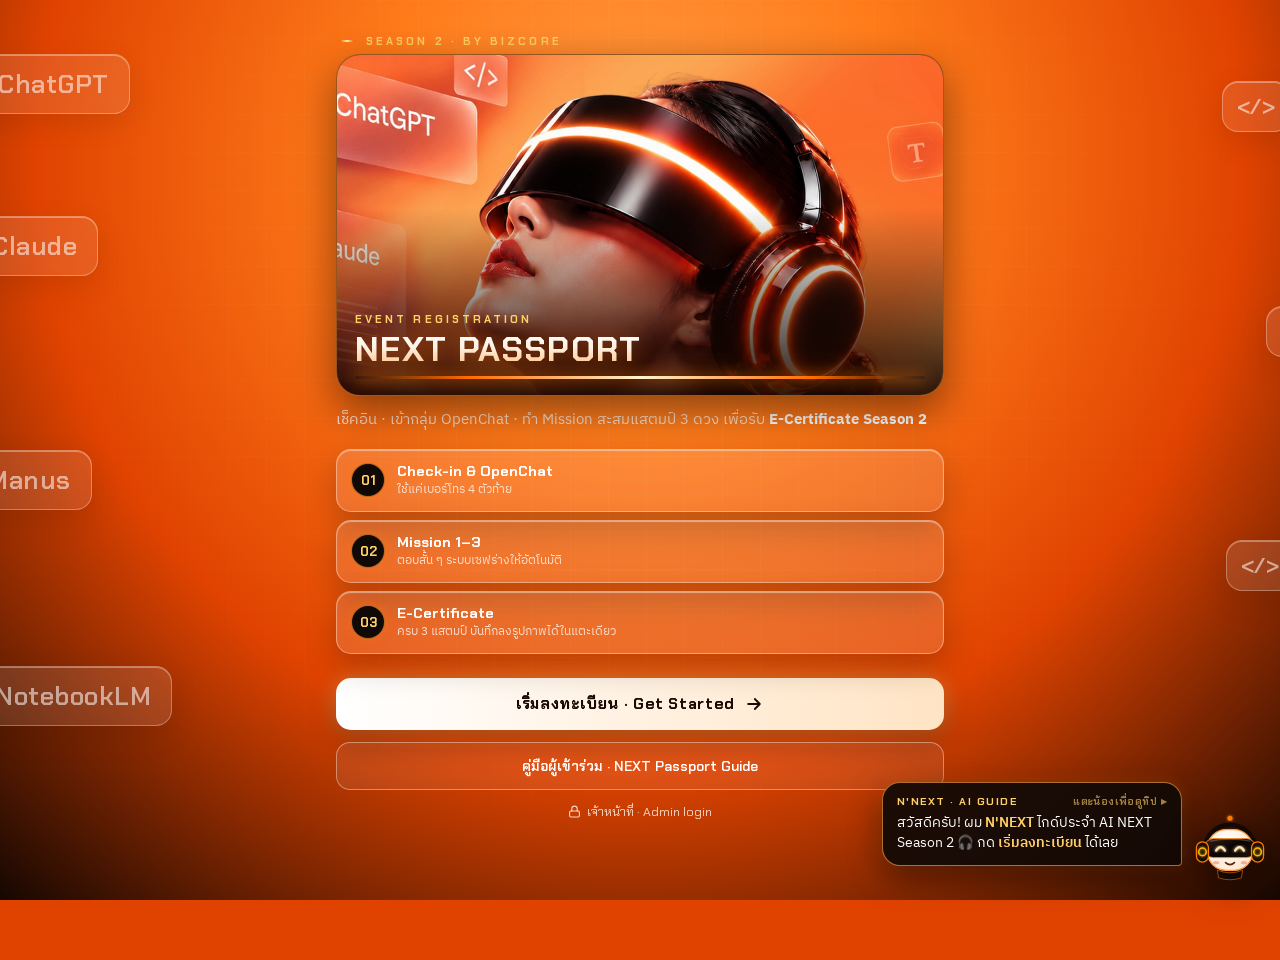
<file: index.html>
<!DOCTYPE html>
<html lang="th">
<head>
<meta charset="UTF-8">
<meta name="viewport" content="width=device-width, initial-scale=1.0, maximum-scale=1, viewport-fit=cover">
<meta name="theme-color" content="#E04300">
<title>AI NEXT Season 2 — NEXT Passport</title>
<link rel="preconnect" href="https://fonts.googleapis.com">
<link rel="preconnect" href="https://fonts.gstatic.com" crossorigin>
<link href="https://fonts.googleapis.com/css2?family=Chakra+Petch:wght@500;600;700&family=IBM+Plex+Sans+Thai:wght@400;500;600;700&display=swap" rel="stylesheet">
<link rel="stylesheet" href="s2-theme.css">
<style>
  /* ===== layout ===== */
  .app{ position:relative; z-index:2; max-width:480px; margin:0 auto; min-height:100vh; min-height:100dvh; display:flex; flex-direction:column; }
  .appbar{ display:none; align-items:center; justify-content:space-between; gap:10px; margin:12px 14px 0; padding:8px 10px 8px 14px; border-radius:18px;
    background:rgba(17,9,6,.55); border:1px solid var(--glass-brd); backdrop-filter:blur(16px); -webkit-backdrop-filter:blur(16px);
    box-shadow:0 10px 30px rgba(0,0,0,.3), inset 0 1px 0 rgba(255,255,255,.25); position:sticky; top:10px; z-index:20; }
  .appbar.show{ display:flex; }
  .appbar img{ height:40px; width:auto; display:block; }
  .appbar .season{ font-family:'Chakra Petch'; font-size:9.5px; font-weight:700; letter-spacing:.3em; color:var(--gold); text-transform:uppercase; margin-top:2px; }
  .chip-btn{ display:inline-flex; align-items:center; gap:6px; background:rgba(255,255,255,.12); border:1px solid var(--glass-brd); border-radius:999px;
    padding:7px 12px; cursor:pointer; color:#fff; font-family:'Chakra Petch'; font-weight:700; font-size:12.5px; letter-spacing:.06em; }
  .screen-wrap{ flex:1; padding:22px 20px 128px; }
  .screen{ min-height:calc(100dvh - 170px); display:flex; flex-direction:column; animation:rise .45s ease both; }
  @keyframes rise{ from{ opacity:0; transform:translateY(16px); } to{ opacity:1; transform:none; } }
  @keyframes spin{ to{ transform:rotate(360deg); } }
  @keyframes blink{ 0%,100%{ opacity:.25; } 50%{ opacity:1; } }

  h1.t, h2.t{ font-family:'Chakra Petch'; font-weight:700; margin:12px 0 4px; line-height:1.2; }
  h1.t{ font-size:30px; } h2.t{ font-size:26px; }
  .sub-en{ margin:0; font-family:'Chakra Petch'; font-size:12px; font-weight:600; letter-spacing:.24em; color:var(--gold); text-transform:uppercase; }
  .desc{ margin:12px 0 0; font-size:15px; line-height:1.65; color:var(--muted); }
  .back{ align-self:flex-start; display:inline-flex; align-items:center; gap:6px; background:none; border:none; color:var(--muted); font-family:'Chakra Petch'; font-size:13px; padding:0; margin-bottom:16px; cursor:pointer; }
  .mt{ margin-top:12px; } .mt2{ margin-top:20px; }
  .link-sm{ display:inline-flex; align-items:center; justify-content:center; gap:6px; background:none; border:none; color:var(--muted); font-family:'Chakra Petch'; font-size:12.5px; cursor:pointer; margin-top:14px; text-decoration:none; width:100%; }
  .err{ margin:12px 0 0; color:#fff; background:rgba(120,10,0,.45); border:1px solid rgba(255,160,140,.6); border-radius:12px; padding:10px 13px; font-size:14px; }

  /* ===== landing hero ===== */
  /* crop to the visor/face — the key visual's own "AI NEXT" logo (lower third) stays out of frame */
  .hero{ position:relative; border-radius:24px; overflow:hidden; aspect-ratio:16/10; margin-top:6px; }
  .hero img{ width:100%; height:100%; object-fit:cover; object-position:50% 4%; display:block; }
  .hero::after{ content:''; position:absolute; inset:0; background:linear-gradient(180deg, rgba(22,7,2,0) 45%, rgba(22,7,2,.92) 100%); }
  .hero .cap{ position:absolute; left:18px; right:18px; bottom:16px; z-index:2; }
  .hero .cap .s2-metal{ font-size:34px; line-height:1; }
  .hero .laser{ margin:10px 0 0; }
  .steps{ display:flex; flex-direction:column; gap:8px; margin:16px 0 4px; }
  .step-row{ display:flex; align-items:center; gap:12px; padding:12px 14px; border-radius:15px; }
  .step-row .num{ width:34px; height:34px; border-radius:50%; flex-shrink:0; display:flex; align-items:center; justify-content:center;
    background:var(--obsidian); border:1.5px solid rgba(255,145,50,.7); color:var(--gold); font-family:'Chakra Petch'; font-weight:700; font-size:13px; box-shadow:0 0 10px rgba(255,122,0,.35); }
  .step-row .st{ font-family:'Chakra Petch'; font-weight:700; font-size:14.5px; }
  .step-row .ss{ font-size:12px; color:var(--muted); }

  /* ===== check-in ===== */
  .field.pin{ text-align:center; font-family:'Chakra Petch'; font-weight:700; font-size:34px; letter-spacing:.5em; text-indent:.5em; padding:14px; }
  .field.pin::placeholder{ letter-spacing:.3em; font-size:26px; }
  .hint-chips{ display:flex; gap:6px; flex-wrap:wrap; margin:10px 0 0; }
  .hint-chips span{ font-size:12px; padding:5px 10px; border-radius:99px; background:rgba(17,9,6,.35); border:1px solid rgba(255,255,255,.25); color:var(--muted); }
  .scan-visor{ width:230px; height:74px; border-radius:40px; margin:10px auto; position:relative; overflow:hidden; }
  .scan-visor::before{ content:''; position:absolute; left:16px; right:16px; top:50%; height:4px; margin-top:-2px; border-radius:4px; background:rgba(255,109,0,.35); }
  .scan-visor::after{ content:''; position:absolute; top:50%; width:16px; height:16px; margin-top:-8px; border-radius:50%; background:#FFF3D1; box-shadow:0 0 16px #FF7A00, 0 0 30px #FF5500; animation:sweep 1.1s ease-in-out infinite alternate; }
  @keyframes sweep{ from{ left:18px; } to{ left:calc(100% - 34px); } }
  .pick{ display:flex; align-items:center; gap:12px; width:100%; text-align:left; padding:14px; border-radius:16px; cursor:pointer; color:#fff; font-family:inherit; }
  .pick .pn{ font-family:'Chakra Petch'; font-weight:700; font-size:16.5px; } .pick .ps{ font-size:12.5px; color:var(--muted); }

  .agree{ display:flex; gap:11px; align-items:flex-start; font-size:14.5px; margin-top:12px; padding:13px 14px; border-radius:15px; cursor:pointer; }
  .agree input{ width:22px; height:22px; accent-color:#FF7A00; flex:0 0 auto; margin-top:1px; }
  .agree .sub{ color:var(--muted); font-size:12.5px; display:block; margin-top:2px; }

  /* ===== passport (hub) ===== */
  .passport{ padding:18px; }
  .passport .row1{ display:flex; justify-content:space-between; align-items:flex-start; gap:10px; position:relative; }
  .passport .pname{ font-family:'Chakra Petch'; font-weight:700; font-size:24px; line-height:1.15; margin-top:4px; }
  .passport .pfull{ font-size:12.5px; color:var(--muted); }
  .badge{ font-family:'Chakra Petch'; font-weight:700; font-size:12px; padding:5px 11px; border-radius:99px; white-space:nowrap;
    background:rgba(255,158,0,.18); border:1px solid var(--gold); color:var(--gold); }
  .passport .laser{ margin:14px 0; }
  .meta{ display:grid; grid-template-columns:repeat(3,1fr); gap:8px; text-align:center; position:relative; }
  .meta > div{ background:rgba(255,255,255,.06); border:1px solid rgba(255,255,255,.14); border-radius:12px; padding:8px 4px; min-width:0; }
  .meta .l{ font-family:'Chakra Petch'; font-size:10px; letter-spacing:.12em; color:var(--muted); text-transform:uppercase; }
  .meta .v{ font-family:'Chakra Petch'; font-weight:700; font-size:13.5px; color:var(--gold); margin-top:2px; overflow:hidden; text-overflow:ellipsis; white-space:nowrap; }
  .rings{ display:grid; grid-template-columns:repeat(3,1fr); gap:10px; margin-top:16px; position:relative; }
  .ring-wrap{ text-align:center; }
  .ring{ width:62px; height:62px; margin:0 auto 6px; border-radius:50%; display:flex; align-items:center; justify-content:center; position:relative;
    background:radial-gradient(circle at 35% 30%, #2a1710, #0b0503 70%); border:2px dashed rgba(255,255,255,.28); color:rgba(255,255,255,.45);
    font-family:'Chakra Petch'; font-weight:700; font-size:20px; }
  .ring.open{ border:2px solid #fff; color:#fff; animation:ringPulse 1.8s infinite; }
  @keyframes ringPulse{ 0%,100%{ box-shadow:0 0 0 0 rgba(255,255,255,.45); } 50%{ box-shadow:0 0 0 10px rgba(255,255,255,0); } }
  .ring.done{ border:2.5px solid var(--gold); color:var(--gold); transform:rotate(-10deg);
    background:radial-gradient(circle at 35% 30%, rgba(255,190,80,.35), #140803 72%); box-shadow:0 0 16px var(--neon), inset 0 0 10px rgba(255,160,0,.45); }
  .ring.done::after{ content:''; position:absolute; inset:5px; border-radius:50%; border:1px solid rgba(255,209,102,.55); }
  .ring-wrap .rl{ font-family:'Chakra Petch'; font-weight:700; font-size:12px; }
  .ring-wrap .rs{ font-size:11px; color:var(--muted); }
  .ring.slam{ animation:slam .55s cubic-bezier(.2,1.6,.4,1) both; }
  @keyframes slam{ 0%{ transform:scale(2.6) rotate(-30deg); opacity:0; } 55%{ transform:scale(.86) rotate(-6deg); opacity:1; } 75%{ transform:scale(1.08) rotate(-12deg); } 100%{ transform:scale(1) rotate(-10deg); } }
  .shake{ animation:shake .35s ease; }
  @keyframes shake{ 0%,100%{ transform:none; } 25%{ transform:translate(-3px,2px); } 50%{ transform:translate(3px,-2px); } 75%{ transform:translate(-2px,-1px); } }
  .particle{ position:fixed; width:8px; height:8px; border-radius:50%; pointer-events:none; z-index:90;
    background:radial-gradient(circle, #FFF6D6, #FFD166 45%, #FF8A00); box-shadow:0 0 10px #FFB000; animation:burst .9s ease-out forwards; }
  @keyframes burst{ to{ transform:translate(var(--dx), var(--dy)) scale(.2); opacity:0; } }

  .wifi{ padding:14px 16px; border-radius:18px; margin-top:14px; }
  .wifi-h{ display:flex; justify-content:space-between; align-items:center; gap:8px; font-family:'Chakra Petch'; font-weight:700; font-size:14px; letter-spacing:.04em; }
  .wifi-h span{ font-size:11.5px; color:var(--gold); font-weight:600; letter-spacing:.08em; }
  .wifi-loc{ font-size:12.5px; color:var(--muted); margin:4px 0 10px; }
  .wifi-row{ display:flex; align-items:center; gap:10px; padding:9px 10px; border-radius:12px; background:rgba(17,9,6,.42); border:1px solid rgba(255,255,255,.16); margin-top:6px; }
  .wifi-row .k{ font-size:11.5px; color:var(--muted); width:66px; flex-shrink:0; }
  .wifi-row .v{ flex:1; font-family:'Chakra Petch'; font-weight:700; font-size:16px; color:#fff; letter-spacing:.02em; word-break:break-all; }
  .wifi-row .copy{ flex-shrink:0; border:1px solid rgba(255,209,102,.6); background:none; color:var(--gold); border-radius:9px; padding:6px 10px; font-family:'Chakra Petch'; font-weight:700; font-size:12px; cursor:pointer; }
  .sec-h{ font-family:'Chakra Petch'; font-weight:700; font-size:12px; letter-spacing:.24em; color:var(--gold); text-transform:uppercase; margin:20px 0 10px; }
  .task{ display:flex; align-items:center; gap:13px; width:100%; text-align:left; padding:14px; border-radius:17px; cursor:pointer; color:#fff; font-family:inherit; margin-bottom:10px; }
  .task.locked{ opacity:.82; }
  .task .tn{ width:42px; height:42px; border-radius:13px; flex-shrink:0; display:flex; align-items:center; justify-content:center; font-family:'Chakra Petch'; font-weight:700; background:var(--obsidian); border:1px solid rgba(255,145,50,.55); color:var(--gold); }
  .task .tt{ font-family:'Chakra Petch'; font-weight:700; font-size:15.5px; }
  .task .ts{ font-size:12.5px; color:var(--muted); }
  .task .tb{ font-family:'Chakra Petch'; font-weight:700; font-size:12px; padding:5px 10px; border-radius:99px; flex-shrink:0; border:1px solid var(--glass-brd); }
  .task .tb.go{ background:#fff; color:var(--cta-text); border-color:#fff; }
  .task .tb.ok{ color:var(--ok); border-color:rgba(56,242,155,.5); }

  /* ===== cooldown ===== */
  .cool{ text-align:center; padding:24px 18px; }
  .charge-val{ font-family:'Chakra Petch'; font-weight:700; font-size:56px; line-height:1; color:var(--gold); text-shadow:0 0 22px #FF6D00; margin:10px 0 4px; font-variant-numeric:tabular-nums; }
  .charge-bar{ height:10px; border-radius:99px; background:rgba(17,9,6,.45); overflow:hidden; margin:12px 0 4px; border:1px solid rgba(255,255,255,.2); }
  .charge-bar i{ display:block; height:100%; background:var(--laser); box-shadow:0 0 12px #FF7A00; transition:width .2s; }
  .charge-btn{ position:relative; overflow:visible; margin-top:14px; font-size:17px; padding:20px; }
  .plus{ position:fixed; pointer-events:none; z-index:90; font-family:'Chakra Petch'; font-weight:700; color:var(--gold); text-shadow:0 0 10px #FF6D00; animation:plus .8s ease-out forwards; }
  @keyframes plus{ to{ transform:translateY(-60px); opacity:0; } }
  .live{ display:inline-flex; align-items:center; gap:8px; font-family:'Chakra Petch'; font-size:11px; letter-spacing:.2em; color:var(--gold); text-transform:uppercase; }
  .live i{ width:8px; height:8px; border-radius:50%; background:var(--gold); animation:blink 1.4s infinite; }

  /* ===== forms ===== */
  .stepper{ display:grid; grid-template-columns:repeat(3,1fr); gap:6px; margin:12px 0 4px; }
  .stepper button{ padding:9px 6px; border-radius:12px; cursor:pointer; text-align:left; font-family:'Chakra Petch'; color:var(--muted);
    background:rgba(17,9,6,.35); border:1px solid rgba(255,255,255,.2); }
  .stepper button b{ display:block; font-size:12px; letter-spacing:.1em; } .stepper button span{ font-size:11px; }
  .stepper button.on{ background:var(--obsidian); color:#fff; border-color:rgba(255,145,50,.8); box-shadow:0 0 14px rgba(255,122,0,.35); }
  .stepper button.ok{ color:var(--ok); border-color:rgba(56,242,155,.45); }
  .stepper-laser{ height:3px; border-radius:3px; background:rgba(255,255,255,.18); overflow:hidden; margin-bottom:6px; }
  .stepper-laser i{ display:block; height:100%; background:var(--laser); box-shadow:0 0 10px #FF7A00; transition:width .35s; }
  .part-intro{ padding:14px 16px; border-radius:16px; margin-top:12px; font-size:13.5px; line-height:1.65; border-color:rgba(255,209,102,.55); }
  .part-intro b{ color:var(--gold); }
  .draft-note{ font-size:12px; color:var(--muted); display:flex; align-items:center; gap:6px; min-height:18px; }
  .qcard{ padding:16px; border-radius:18px; margin-top:12px; }
  .qcard.miss{ border-color:#FFB4A6; box-shadow:0 0 0 2px rgba(255,140,120,.45); }
  label.q{ display:block; font-size:15.5px; font-weight:600; margin:0 0 10px; line-height:1.55; }
  label.q .opt{ color:var(--muted); font-weight:400; font-size:13px; }
  .qhint{ font-size:13px; color:var(--muted); margin:-4px 0 10px; }
  textarea.field{ min-height:86px; resize:vertical; font-size:15.5px; }
  select.field{ appearance:none; -webkit-appearance:none; background-image:linear-gradient(45deg,transparent 50%,#fff 50%),linear-gradient(135deg,#fff 50%,transparent 50%); background-position:calc(100% - 20px) 50%, calc(100% - 14px) 50%; background-size:6px 6px; background-repeat:no-repeat; }
  select.field option{ color:#111; }
  .scale{ display:flex; gap:7px; } .scale.ten{ flex-wrap:wrap; } .scale.ten button{ flex:0 0 calc(18.2% - 1px); }
  .scale button, .gscale button{ flex:1; padding:12px 0; border-radius:12px; border:1px solid rgba(255,255,255,.28); background:rgba(17,9,6,.4); color:var(--muted); font-size:16px; font-weight:700; cursor:pointer; font-family:'Chakra Petch'; }
  .scale button.sel, .gscale button.sel, .seg button.sel{ background:#fff; color:var(--cta-text); border-color:#fff; box-shadow:0 0 14px rgba(255,210,150,.6); }
  .legend{ display:flex; justify-content:space-between; gap:8px; font-size:11px; color:var(--muted); margin-top:6px; }
  .grow{ margin:12px 0; } .grow .gq{ font-size:13.5px; margin-bottom:6px; }
  .gscale{ display:flex; gap:6px; } .gscale button{ padding:9px 0; font-size:14px; border-radius:10px; }
  .seg{ display:flex; gap:8px; } .seg.col{ flex-direction:column; }
  .seg button{ flex:1; padding:13px 14px; border-radius:12px; border:1px solid rgba(255,255,255,.28); background:rgba(17,9,6,.4); color:var(--muted); font-weight:600; font-size:14.5px; cursor:pointer; font-family:'IBM Plex Sans Thai'; text-align:left; line-height:1.4; }
  .seg:not(.col) button{ text-align:center; }
  .cbx button::before{ content:'☐'; margin-right:8px; } .cbx button.sel::before{ content:'☑'; }
  .vote-grid{ display:grid; grid-template-columns:repeat(4,1fr); gap:8px; }
  .vote-grid button{ position:relative; padding:12px 4px 10px; border-radius:14px; cursor:pointer; color:#fff; text-align:center;
    background:rgba(17,9,6,.45); border:1.5px solid rgba(255,255,255,.28); font-family:'Chakra Petch'; transition:transform .12s; }
  .vote-grid button:active{ transform:scale(.94); }
  .vote-grid button b{ display:block; font-size:22px; line-height:1.1; } .vote-grid button span{ font-size:10.5px; letter-spacing:.14em; color:var(--muted); }
  .vote-grid button.sel{ background:var(--obsidian); border-color:var(--gold); color:var(--gold); box-shadow:0 0 16px rgba(255,122,0,.55); }
  .vote-grid button.sel::after{ content:'✓'; position:absolute; top:4px; right:7px; font-size:12px; color:var(--ok); }
  .vote-grid button.saving::after{ content:'⏳'; color:#fff; }
  .vote-ok{ margin-top:8px; font-size:13px; color:var(--muted); } .vote-ok.saved{ color:var(--ok); }
  .nav-row{ display:flex; gap:10px; margin-top:18px; } .nav-row .btn-ghost{ width:auto; flex:0 0 auto; padding:14px 18px; }
  .nav-row .btn-cta{ flex:1; }

  /* ===== cert ===== */
  .cert-img{ width:100%; aspect-ratio:4/5; border-radius:18px; display:block; box-shadow:0 20px 50px rgba(0,0,0,.45), 0 0 30px rgba(255,122,0,.35); background:#2a0e04; object-fit:cover; }
  .cert-wait{ width:100%; aspect-ratio:4/5; border-radius:18px; display:flex; align-items:center; justify-content:center; flex-direction:column; gap:10px; }
  .checklist{ display:flex; align-items:center; gap:10px; padding:11px 13px; border-radius:13px; margin-top:8px; }
  .checklist .d{ width:24px; height:24px; border-radius:50%; display:flex; align-items:center; justify-content:center; font-size:13px; background:rgba(255,255,255,.18); }
  .checklist .d.on{ background:var(--gold); color:var(--cta-text); }

  /* ===== LINE in-app guard ===== */
  .line-guard{ position:sticky; top:0; z-index:60; display:none; gap:10px; align-items:center; padding:10px 12px; margin:0 auto; max-width:480px;
    background:rgba(17,9,6,.92); border-bottom:1px solid rgba(255,165,70,.6); backdrop-filter:blur(12px); -webkit-backdrop-filter:blur(12px); font-size:12.5px; line-height:1.45; }
  .line-guard.on{ display:flex; }
  .line-guard b{ color:var(--gold); }
  .line-guard .open{ flex-shrink:0; background:#fff; color:var(--cta-text); border:none; border-radius:10px; padding:8px 10px; font-family:'Chakra Petch'; font-weight:700; font-size:12px; cursor:pointer; }
  .line-guard .x{ background:none; border:none; color:var(--muted); font-size:18px; cursor:pointer; padding:0 2px; }

  .cf{ position:fixed; top:-14px; width:9px; height:13px; z-index:85; pointer-events:none; animation:fall linear forwards; border-radius:2px; }
  @keyframes fall{ to{ transform:translateY(110vh) rotate(720deg); opacity:.5; } }

  @media (min-width:820px){
    .app{ max-width:720px; }
    .screen-wrap{ padding:34px 56px 140px; }
    h1.t{ font-size:36px; } h2.t{ font-size:30px; }
    .hero{ aspect-ratio:16/9; }
  }
</style>
</head>
<body>
<div class="s2-tiles" aria-hidden="true">
  <div class="s2-tile t1">ChatGPT</div><div class="s2-tile t2">Claude</div><div class="s2-tile t3">Manus</div><div class="s2-tile t4">NotebookLM</div>
  <div class="s2-tile code t5">&lt;/&gt;</div><div class="s2-tile code t6">&lt;/&gt;</div><div class="s2-tile code t7">T</div>
</div>
<div class="line-guard" id="lineGuard" role="alert">
  <span style="font-size:20px">🌐</span>
  <span style="flex:1">กำลังเปิดในแอป <b>LINE</b> — เปิดใน <b>Safari / Chrome</b> เพื่อให้ระบบจำคุณได้และบันทึก Certificate ได้ชัวร์</span>
  <button class="open" id="lgOpen">เปิดในเบราว์เซอร์</button>
  <button class="x" id="lgClose" aria-label="ปิด">×</button>
</div>
<div class="app" id="app"></div>

<script>/* โหลด config.js ใหม่ทุกครั้ง (กัน cache 10 นาทีของ GitHub Pages) */document.write('<script src="config.js?t=' + Date.now() + '"><\/script>');</script>
<script src="api.js"></script>
<script src="nnext-bot.js"></script>
<script>
/* =====================================================================
 * AI NEXT Season 2 — Participant app (Check-in · NEXT Passport · Missions · E-Cert)
 * ===================================================================== */
const C = window.AINEXT_CONFIG;
const { callApi, esc, readLS, writeLS, jitterInterval } = window.AINEXT;
const root = document.getElementById('app');

/* ---------------- state ---------------- */
const PROFILE_KEY = 'ainext2_profile', RESUME_KEY = 'ainext2_resume';
const getProfile = () => readLS(PROFILE_KEY);
const setProfile = p => writeLS(PROFILE_KEY, p);
const clearProfile = () => { try { localStorage.removeItem(PROFILE_KEY); localStorage.removeItem(RESUME_KEY); } catch (e) {} };
let screen = 'landing', checkinError = '', latestStatus = null, cooldownTarget = null, pendingSlam = 0, hubFingerprint = '';
let stopHubPoll = null, stopCoolPoll = null;
function stopAllPolls(){ if (stopHubPoll) { stopHubPoll(); stopHubPoll = null; } if (stopCoolPoll) { stopCoolPoll(); stopCoolPoll = null; } }
function showLoading(m){ NNext.busy(m); }
function hideLoading(msg, mood){ NNext.done(msg, mood); }
function vibrate(ms){ try { if (navigator.vibrate) navigator.vibrate(ms); } catch (e) {} }
function nick(p){ return (p && (p.nick || p.firstName)) || ''; }

/* ---------------- icons ---------------- */
const I = {
  arrow: '<svg width="20" height="20" viewBox="0 0 24 24" fill="none" stroke="currentColor" stroke-width="2.2" stroke-linecap="round" stroke-linejoin="round"><path d="M5 12h14M13 6l6 6-6 6"/></svg>',
  back: '<svg width="18" height="18" viewBox="0 0 24 24" fill="none" stroke="currentColor" stroke-width="2.2" stroke-linecap="round" stroke-linejoin="round"><path d="M19 12H5M11 18l-6-6 6-6"/></svg>',
  lock: '<svg width="13" height="13" viewBox="0 0 24 24" fill="none" stroke="currentColor" stroke-width="2" stroke-linecap="round" stroke-linejoin="round"><rect x="3" y="11" width="18" height="11" rx="2"/><path d="M7 11V7a5 5 0 0 1 10 0v4"/></svg>',
  check: '<svg width="24" height="24" viewBox="0 0 24 24" fill="none" stroke="currentColor" stroke-width="2.8" stroke-linecap="round" stroke-linejoin="round"><path d="M20 6 9 17l-5-5"/></svg>',
  cert: '<svg width="18" height="18" viewBox="0 0 24 24" fill="none" stroke="currentColor" stroke-width="2" stroke-linecap="round" stroke-linejoin="round"><path d="M15.477 12.89 17 22l-5-3-5 3 1.523-9.11"/><circle cx="12" cy="8" r="6"/></svg>',
  chat: '<svg width="20" height="20" viewBox="0 0 24 24" fill="none" stroke="currentColor" stroke-width="2" stroke-linecap="round" stroke-linejoin="round"><path d="M21 15a2 2 0 0 1-2 2H7l-4 4V5a2 2 0 0 1 2-2h14a2 2 0 0 1 2 2z"/></svg>'
};
function confetti(){
  const cols = ['#FFD166', '#FF7A00', '#fff', '#FF5A1F', '#FFF3D1'];
  for (let i = 0; i < 30; i++) { const d = document.createElement('div'); d.className = 'cf'; d.style.left = (Math.random() * 100) + 'vw'; d.style.background = cols[i % cols.length];
    d.style.animationDuration = (1.6 + Math.random() * 1.8) + 's'; document.body.appendChild(d); setTimeout(() => d.remove(), 4000); }
}
function burstAt(el, n){
  if (!el) return; const r = el.getBoundingClientRect(), cx = r.left + r.width / 2, cy = r.top + r.height / 2;
  for (let i = 0; i < (n || 22); i++) { const p = document.createElement('div'); p.className = 'particle'; const a = Math.random() * Math.PI * 2, d = 40 + Math.random() * 70;
    p.style.left = (cx - 4) + 'px'; p.style.top = (cy - 4) + 'px'; p.style.setProperty('--dx', Math.cos(a) * d + 'px'); p.style.setProperty('--dy', Math.sin(a) * d + 'px');
    document.body.appendChild(p); setTimeout(() => p.remove(), 1000); }
}
function slamStamp(el){
  if (!el) return; el.classList.remove('slam'); void el.offsetWidth; el.classList.add('slam');
  setTimeout(() => { burstAt(el, 26); vibrate(50); const card = el.closest('.obsidian') || el.parentNode; if (card) { card.classList.add('shake'); setTimeout(() => card.classList.remove('shake'), 400); } }, 300);
}

/* ---------------- LINE in-app browser guard ---------------- */
const IN_LINE = /\bLine\//i.test(navigator.userAgent) || /[?&]lineTest=1/.test(location.search);
(function lineGuard(){
  if (!IN_LINE) return;
  let dismissed = false; try { dismissed = sessionStorage.getItem('ainext2_lg') === '1'; } catch (e) {}
  if (dismissed) return;
  const g = document.getElementById('lineGuard'); g.classList.add('on');
  document.getElementById('lgOpen').onclick = () => {
    const u = new URL(location.href); u.searchParams.delete('lineTest'); u.searchParams.set('openExternalBrowser', '1'); location.href = u.toString();
  };
  document.getElementById('lgClose').onclick = () => { g.classList.remove('on'); try { sessionStorage.setItem('ainext2_lg', '1'); } catch (e) {} };
})();

/* ---------------- shell ---------------- */
function shell(bodyHtml, showBar){
  root.innerHTML = `
    <div class="appbar ${showBar ? 'show' : ''}">
      <div><img src="${C.LOGO}" alt="AI NEXT by Bizcore"><div class="season">${esc(C.SEASON_LABEL)} · NEXT Passport</div></div>
      <button class="chip-btn" id="barCert">${I.cert}<span id="barDone">0/3</span></button>
    </div>
    <div class="screen-wrap"><div class="screen">${bodyHtml}</div></div>`;
  const b = document.getElementById('barCert'); if (b) b.onclick = goCert;
  const d = (latestStatus && latestStatus.done) || {};
  const bd = document.getElementById('barDone'); if (bd) bd.textContent = ((d.m1 ? 1 : 0) + (d.m2 ? 1 : 0) + (d.m3 ? 1 : 0)) + '/3';
  window.scrollTo(0, 0);
}
function go(name, fn){ screen = name; fn(); }

/* ================= LANDING ================= */
function screenLanding(){
  stopAllPolls(); NNext.mood('idle');
  shell(`
    <div class="s2-kicker"><span class="bar"></span>${esc(C.SEASON_LABEL)} · by Bizcore</div>
    <div class="hero obsidian mt">
      <img src="${C.KEY_VISUAL}" alt="AI NEXT Bootcamp Season 2 key visual">
      <div class="cap">
        <div class="s2-kicker">Event Registration</div>
        <div class="s2-metal" style="margin-top:6px">NEXT Passport</div>
        <div class="laser"></div>
      </div>
    </div>
    <p class="desc">เช็คอิน · เข้ากลุ่ม OpenChat · ทำ Mission สะสมแสตมป์ 3 ดวง เพื่อรับ <b style="color:#fff">E-Certificate Season 2</b></p>
    <div class="steps">
      <div class="step-row glass"><div class="num">01</div><div><div class="st">Check-in &amp; OpenChat</div><div class="ss">ใช้แค่เบอร์โทร 4 ตัวท้าย</div></div></div>
      <div class="step-row glass"><div class="num">02</div><div><div class="st">Mission 1–3</div><div class="ss">ตอบสั้น ๆ ระบบเซฟร่างให้อัตโนมัติ</div></div></div>
      <div class="step-row glass"><div class="num">03</div><div><div class="st">E-Certificate</div><div class="ss">ครบ 3 แสตมป์ บันทึกลงรูปภาพได้ในแตะเดียว</div></div></div>
    </div>
    <div style="flex:1"></div>
    <button class="btn-cta mt2" id="startBtn">เริ่มลงทะเบียน · Get Started ${I.arrow}</button>
    <button class="btn-ghost mt" id="guideBtn">คู่มือผู้เข้าร่วม · NEXT Passport Guide</button>
    <a class="link-sm" href="admin.html">${I.lock} เจ้าหน้าที่ · Admin login</a>
  `, false);
  document.getElementById('startBtn').onclick = () => { checkinError = ''; go('checkin', screenCheckin); };
  document.getElementById('guideBtn').onclick = () => window.open('guide.html', '_blank');
  NNext.setTips([
    { text: 'สวัสดีครับ! ผม <b>N\'NEXT</b> ไกด์ประจำ AI NEXT Season 2 🎧 กด <b>เริ่มลงทะเบียน</b> ได้เลย', mood: 'happy' },
    { text: 'เช็คอินง่ายมาก — ใช้แค่ <b>เบอร์โทร 4 ตัวท้าย</b> ที่ใช้สมัครเท่านั้น 📱', mood: 'idle' },
    { text: 'เปิดลิงก์นี้ใน <b>Safari / Chrome</b> จะดีที่สุด ระบบจะจำคุณได้ตลอดทั้งวัน', mood: 'idle' }
  ]);
  setTimeout(() => { if (screen === 'landing') NNext.nextTip(); }, 700);
}

/* ================= CHECK-IN (เบอร์โทร 4 ตัวท้ายเท่านั้น) ================= */
function screenCheckin(){
  stopAllPolls();
  shell(`
    <button class="back" id="backBtn">${I.back}ย้อนกลับ</button>
    <h2 class="t">เช็คอิน</h2>
    <p class="sub-en">Phone · last 4 digits</p>
    <p class="desc">กรอก <b style="color:#fff">เบอร์โทร 4 ตัวท้าย</b> ที่ใช้ตอนสมัคร</p>
    <input class="field mt2 pin" id="nameInput" type="tel" inputmode="numeric" pattern="[0-9]*" maxlength="12" placeholder="• • • •" autocomplete="off" enterkeyhint="go">
    ${checkinError ? `<p class="err">${esc(checkinError)}</p>` : ''}
    <button class="btn-cta mt2" id="submitBtn">ค้นหาพาสปอร์ต ${I.arrow}</button>
    <p style="font-size:12.5px;color:var(--muted);text-align:center;margin-top:14px">ไม่มีเบอร์ในระบบ หรือเปลี่ยนเบอร์แล้ว? ติดต่อเจ้าหน้าที่ที่จุดลงทะเบียน</p>
  `, false);
  document.getElementById('backBtn').onclick = () => go('landing', screenLanding);
  document.getElementById('submitBtn').onclick = doCheckin;
  const inp = document.getElementById('nameInput');
  inp.addEventListener('input', () => { inp.value = inp.value.replace(/[^\d]/g, ''); });
  inp.addEventListener('keydown', e => { if (e.key === 'Enter') doCheckin(); });
  setTimeout(() => inp.focus(), 250);
}
async function doCheckin(){
  const digits = document.getElementById('nameInput').value.replace(/\D/g, '');
  if (digits.length !== 4 && digits.length < 9) { checkinError = 'กรุณากรอกเบอร์โทร 4 ตัวท้าย (ตัวเลข 4 หลัก)'; screenCheckin(); return; }
  const q = digits.slice(-4);                     // พิมพ์เบอร์เต็มมาก็ใช้ 4 ตัวท้ายให้
  go('validating', screenValidating); showLoading('กำลังสแกนรายชื่อ…');
  const res = await callApi('checkin', { phone: q, query: q });
  hideLoading();
  if (screen !== 'validating') return;
  if (!res.success) {
    if (res.reason === 'checkin_closed') { checkinError = 'ยังไม่เปิดให้เช็คอิน — รอประกาศจากทีมงาน'; go('checkin', screenCheckin); return; }
    if (res.reason === 'not_found') { go('notfound', () => screenNotfound(q)); return; }
    if (res.reason === 'need_last4') { checkinError = 'กรุณากรอกเบอร์โทร 4 ตัวท้าย'; go('checkin', screenCheckin); return; }
    checkinError = 'เครือข่ายไม่เสถียร ลองอีกครั้งนะ'; go('checkin', screenCheckin); return;
  }
  if (res.multiple) { go('choose', () => screenChoose(res.people)); return; }
  applyProfile(res);
}
function applyProfile(res){
  setProfile({ attendeeId: res.attendeeId, runNo: res.runNo, firstName: res.firstName, lastName: res.lastName, nick: res.nick, team: res.team, group: res.group, certName: res.certName, isMentor: !!res.isMentor });
  latestStatus = res;
  if (!res.checkedIn) go('gate', screenGate); else go('hub', screenHub);
}
function screenValidating(){
  shell(`<div style="flex:1;display:flex;flex-direction:column;align-items:center;justify-content:center;text-align:center;gap:16px">
      <div class="scan-visor obsidian"></div>
      <div><h2 class="t">กำลังสแกนรายชื่อ…</h2><p class="sub-en">Scanning roster</p></div></div>`, false);
}
function screenNotfound(input){
  NNext.say('ไม่เจอเบอร์นี้ 🥲 เช็คว่าเป็น <b>เบอร์ที่ใช้สมัคร</b> แล้วลองอีกครั้งนะ', { mood: 'idle' });
  shell(`
    <div style="font-size:54px;margin:8px 0">🛰️</div>
    <h2 class="t">ไม่พบในรายชื่อ</h2>
    <p class="desc">ไม่พบเบอร์ที่ลงท้ายด้วย <b style="color:#fff">${esc(input)}</b> — ลองเบอร์ที่ใช้ตอนสมัคร หรือให้เจ้าหน้าที่ช่วยที่จุดลงทะเบียน</p>
    <div style="flex:1"></div>
    <button class="btn-cta" id="retryBtn">ลองอีกครั้ง · Try again ${I.arrow}</button>
    <a class="link-sm" href="admin.html">${I.lock} เจ้าหน้าที่ · Admin login</a>`, false);
  document.getElementById('retryBtn').onclick = () => { checkinError = ''; go('checkin', screenCheckin); };
}
function screenChoose(people){
  NNext.say('เจอหลายคนเลย! แตะเลือก <b>ชื่อของคุณ</b> ได้เลย 👇', { mood: 'happy' });
  shell(`
    <button class="back" id="cBack">${I.back}ย้อนกลับ</button>
    <h2 class="t">คุณคือใคร?</h2>
    <p class="sub-en">Multiple matches</p>
    <p class="desc" style="margin-bottom:12px">มี ${people.length} คนที่เบอร์ลงท้ายเหมือนกัน — แตะเลือกชื่อของคุณ</p>
    ${people.map((p, i) => `<button class="pick glass mt" data-i="${i}"><div style="flex:1"><div class="pn">คุณ${esc(p.nick)}</div><div class="ps">${esc(p.name)} · ${esc(AINEXT.teamLabel(p.team))}</div></div>${I.arrow}</button>`).join('')}
  `, false);
  document.getElementById('cBack').onclick = () => go('checkin', screenCheckin);
  people.forEach((p, i) => { document.querySelector(`[data-i="${i}"]`).onclick = () => pickPerson(p.attendeeId); });
}
async function pickPerson(id){
  go('validating', screenValidating); showLoading('กำลังโหลดพาสปอร์ต…');
  const st = await callApi('getStatus', { attendeeId: id });
  hideLoading();
  if (!st.success) { checkinError = 'เกิดข้อผิดพลาด ลองใหม่'; go('checkin', screenCheckin); return; }
  applyProfile(st);
}

/* ================= GATE: OpenChat + PDPA ================= */
function screenGate(){
  stopAllPolls();
  const st = latestStatus || {}, p = getProfile(), joined = !!st.joinedOpenChat;
  NNext.say(`สวัสดีคุณ<b>${esc(nick(p))}</b>! อีก 2 ขั้นก็ได้พาสปอร์ตแล้ว ✨`, { mood: 'happy' });
  shell(`
    <div class="s2-kicker"><span class="bar"></span>อีก 2 ขั้น ก่อนรับพาสปอร์ต</div>
    <h2 class="t">เข้ากลุ่ม &amp; ยินยอมข้อมูล</h2>
    <p class="desc">เข้ากลุ่ม LINE OpenChat ของงาน ใช้รับโจทย์ ส่งงาน และติดตามประกาศตลอดทั้งวัน</p>
    ${joined ? `<div class="agree glass" style="cursor:default"><span style="color:var(--ok)">${I.check}</span><div>คุณเข้ากลุ่ม OpenChat แล้ว<span class="sub">ระบบตรวจพบว่าคุณอยู่ในกลุ่มเรียบร้อย</span></div></div>`
      : `<div style="text-align:center;margin-top:16px">
          <img src="${C.OPENCHAT_QR}" alt="สแกนเข้ากลุ่ม OpenChat" style="width:210px;max-width:70%;border-radius:16px;border:3px solid #fff;box-shadow:0 10px 30px rgba(0,0,0,.35)">
          <div style="font-size:11.5px;color:var(--muted);margin-top:8px">สแกน QR หรือกดปุ่มเขียวด้านล่าง</div>
        </div>
        <button class="btn-line mt" id="btnLine">${I.chat} เข้ากลุ่ม LINE OpenChat</button>
        <label class="agree glass"><input type="checkbox" id="ckJoined"><div>ฉันเข้ากลุ่ม OpenChat แล้ว<span class="sub">กดเข้ากลุ่มแล้วกลับมาติ๊กช่องนี้</span></div></label>`}
    <label class="agree glass"><input type="checkbox" id="ckPdpa"><div>ยินยอมให้เก็บข้อมูลคำตอบเพื่อพัฒนากิจกรรม (PDPA)<span class="sub">ใช้เพื่อจัดกิจกรรมและวิเคราะห์ภาพรวมเท่านั้น</span></div></label>
    <button class="btn-cta mt2" id="btnConfirm" disabled>ยืนยันเช็คอิน 🎉</button>
    <div id="gateErr"></div>
    <button class="link-sm" id="notyou">ไม่ใช่คุณ? แตะเพื่อค้นหาใหม่</button>
  `, false);
  const ckJoined = document.getElementById('ckJoined'), ckPdpa = document.getElementById('ckPdpa'), btn = document.getElementById('btnConfirm');
  const upd = () => { btn.disabled = !((joined || (ckJoined && ckJoined.checked)) && ckPdpa.checked); };
  if (document.getElementById('btnLine')) document.getElementById('btnLine').onclick = () => window.open(st.openchatUrl || C.OPENCHAT_URL_FALLBACK, '_blank');
  if (ckJoined) ckJoined.onchange = upd; ckPdpa.onchange = upd;
  document.getElementById('notyou').onclick = () => { clearProfile(); checkinError = ''; go('checkin', screenCheckin); };
  btn.onclick = async () => {
    btn.disabled = true; document.getElementById('gateErr').innerHTML = ''; showLoading('กำลังบันทึกเช็คอิน…');
    const res = await callApi('confirmCheckin', { attendeeId: p.attendeeId, pdpa: true, joinedOpenChat: joined || (ckJoined && ckJoined.checked) });
    if (!res.success) { hideLoading(); document.getElementById('gateErr').innerHTML = '<p class="err">บันทึกไม่สำเร็จ ลองอีกครั้ง</p>'; btn.disabled = false; return; }
    hideLoading(`เช็คอินสำเร็จ! ยินดีต้อนรับคุณ<b>${esc(nick(p))}</b> 🎉`, 'happy');
    latestStatus = res; go('kit', screenKit); confetti(); vibrate(40);
  };
}

/* ================= Wi-Fi ประจำกลุ่ม ================= */
function wifiCard(w){
  if (!w) return `<div class="wifi glass"><div class="wifi-h">📶 Wi-Fi ประจำกลุ่ม</div><div style="font-size:13px;color:var(--muted)">จะแสดงหลังเช็คอินเรียบร้อย</div></div>`;
  return `<div class="wifi glass">
    <div class="wifi-h">📶 Wi-Fi ประจำกลุ่ม <span>${esc(w.router)}</span></div>
    <div class="wifi-loc">📍 ${esc(w.location)}</div>
    <div class="wifi-row"><span class="k">ชื่อ Wi-Fi</span><span class="v">${esc(w.ssid)}</span><button class="copy" data-copy="${esc(w.ssid)}">คัดลอก</button></div>
    <div class="wifi-row"><span class="k">Password</span><span class="v">${esc(w.password)}</span><button class="copy" data-copy="${esc(w.password)}">คัดลอก</button></div>
  </div>`;
}
function bindWifi(){
  document.querySelectorAll('[data-copy]').forEach(b => b.onclick = async () => {
    try { await navigator.clipboard.writeText(b.dataset.copy); } catch (e) { const t = document.createElement('textarea'); t.value = b.dataset.copy; document.body.appendChild(t); t.select(); try { document.execCommand('copy'); } catch (x) {} t.remove(); }
    b.textContent = '✓ คัดลอกแล้ว'; vibrate(15); setTimeout(() => { b.textContent = 'คัดลอก'; }, 1600);
  });
}

/* ================= WELCOME KIT ================= */
function screenKit(){
  const p = getProfile();
  shell(`
    <div style="text-align:center">
      <div class="ring done slam" id="kitRing" style="width:96px;height:96px;margin:10px auto 14px">${I.check}</div>
      <p class="sub-en">Checked in</p>
      <h2 class="t">ยินดีต้อนรับ คุณ${esc(nick(p))}</h2>
      <p class="desc" style="margin-top:4px">${esc(p.firstName)} ${esc(p.lastName)}</p>
    </div>
    <div class="obsidian passport mt2">
      <div class="meta">
        <div><div class="l">ID</div><div class="v">${esc(p.runNo || p.attendeeId)}</div></div>
        <div><div class="l">Team</div><div class="v">${esc(p.team || '—')}</div></div>
        <div><div class="l">Group</div><div class="v">${p.group ? 'G' + p.group : '—'}</div></div>
      </div>
    </div>
    ${wifiCard((latestStatus || {}).wifi)}
    <div style="flex:1"></div>
    <button class="btn-cta mt2" id="toHubBtn">เปิด NEXT Passport ${I.arrow}</button>`, false);
  setTimeout(() => burstAt(document.getElementById('kitRing'), 26), 300);
  bindWifi();
  document.getElementById('toHubBtn').onclick = () => go('hub', screenHub);
}

/* ================= HUB / PASSPORT ================= */
const M_META = [
  { n: 1, title: 'Mission 1', speaker: C.SESSION1_NAME, sub: 'สะท้อนสิ่งที่ได้จาก session ช่วงเช้า' },
  { n: 2, title: 'Mission 2', speaker: C.SESSION2_NAME, sub: 'สะท้อนสิ่งที่ได้จาก session ช่วงบ่าย' },
  { n: 3, title: 'Mission 3', speaker: 'AI NEXT Challenge', sub: 'โหวตทีม + แบบสอบถามปิดงาน (3 ขั้น)' }
];
function fp(st){ return JSON.stringify([st.checkedIn, st.done, st.mission1_open, st.mission2_open, st.mission3_open, st.cert_open]); }
function hubTips(){
  const p = getProfile() || {}, st = latestStatus || {}, d = st.done || {}, cnt = (d.m1 ? 1 : 0) + (d.m2 ? 1 : 0) + (d.m3 ? 1 : 0);
  const openN = [1, 2, 3].find(n => st['mission' + n + '_open'] && !d['m' + n]);
  const tips = [
    { text: `สวัสดีคุณ<b>${esc(nick(p))}</b>! คุณอยู่ <b>${esc(AINEXT.teamLabel(p.team))}</b>${p.group ? ' (Group ' + p.group + ')' : ''} — สะสมแล้ว <b>${cnt}/3</b> แสตมป์`, mood: 'happy' },
    st.wifi ? { text: `📶 Wi-Fi ของกลุ่มคุณคือ <b>${esc(st.wifi.ssid)}</b> · รหัส <b>${esc(st.wifi.password)}</b> (${esc(st.wifi.location)}) — กดคัดลอกได้ที่การ์ด Wi-Fi`, mood: 'idle' } : { text: '📶 Wi-Fi ของกลุ่มจะแสดงในการ์ด Wi-Fi ใต้พาสปอร์ต', mood: 'idle' },
    openN ? { text: `Mission ${openN} เปิดแล้ว! แตะการ์ด <b>ทำเลย</b> ได้เลย ⚡`, mood: 'happy' } : { text: 'Mission ถัดไปยังไม่เปิด — หน้านี้จะอัปเดตเองเมื่อทีมงานปลดล็อก', mood: 'idle' },
    { text: 'ตอบ Mission ไปครึ่งทางแล้วออกจากหน้าไม่ต้องกลัว — ผม<b>เซฟร่างให้อัตโนมัติ</b> 💾', mood: 'idle' },
    { text: 'ครบ 3 แสตมป์ + ทีมงานประกาศ → กดปุ่ม 🎖 ด้านบนเพื่อบันทึก <b>E-Certificate</b>', mood: 'happy' }
  ];
  if (IN_LINE) tips.push({ text: 'ตอนนี้เปิดอยู่ในแอป LINE — แนะนำกด <b>เปิดในเบราว์เซอร์</b> ด้านบน เพื่อบันทึก Certificate ได้ชัวร์', mood: 'idle' });
  return tips;
}
async function screenHub(){
  if (screen !== 'hub') return;
  const p = getProfile(); if (!p) { go('landing', screenLanding); return; }
  NNext.mood('idle'); NNext.setTips(hubTips);
  const st = await callApi('getStatus', { attendeeId: p.attendeeId });
  if (screen !== 'hub') return;
  if (!st.success) { if (st.reason === 'network' || st.reason === 'busy') { NNext.say('สัญญาณไม่ค่อยดี กำลังลองใหม่…'); setTimeout(screenHub, 3000); return; } clearProfile(); go('landing', screenLanding); return; }
  latestStatus = st;
  if (!st.checkedIn) { go('gate', screenGate); return; }
  renderHub(st);
  if (!pendingSlam) setTimeout(() => { if (screen === 'hub') NNext.nextTip(); }, 600);
  stopAllPolls();
  stopHubPoll = jitterInterval(refreshHub, C.HUB_POLL_MS, 3000);
}
async function refreshHub(){
  if (screen !== 'hub') return;
  const p = getProfile(); if (!p) return;
  const st = await callApi('getStatus', { attendeeId: p.attendeeId });
  if (screen !== 'hub' || !st.success) return;
  const before = latestStatus || {}; latestStatus = st;
  if (fp(st) !== hubFingerprint) {
    const opened = [1, 2, 3].find(n => st['mission' + n + '_open'] && !before['mission' + n + '_open']);
    renderHub(st);
    if (opened) { NNext.say(`🔓 <b>Mission ${opened}</b> เปิดแล้ว! แตะทำเลยได้เลย`, { mood: 'happy' }); vibrate(30); }
    else if (st.cert_open && !before.cert_open) NNext.say('🎖 ทีมงานปล่อย <b>E-Certificate</b> แล้ว!', { mood: 'happy' });
  }
}
function renderHub(st){
  const p = getProfile(), done = st.done || {}, cnt = (done.m1 ? 1 : 0) + (done.m2 ? 1 : 0) + (done.m3 ? 1 : 0);
  hubFingerprint = fp(st);
  const rings = M_META.map(m => {
    const isDone = done['m' + m.n], isOpen = st['mission' + m.n + '_open'];
    const cls = isDone ? 'done' : isOpen ? 'open' : '';
    return `<div class="ring-wrap"><div class="ring ${cls}" id="ring-${m.n}">${isDone ? I.check : isOpen ? m.n : '🔒'}</div><div class="rl">M${m.n}</div><div class="rs">${isDone ? 'ได้แสตมป์' : isOpen ? 'เปิดแล้ว' : 'รอปลดล็อก'}</div></div>`;
  }).join('');
  const tasks = M_META.map(m => {
    const isDone = done['m' + m.n], isOpen = st['mission' + m.n + '_open'];
    const badge = isDone ? '<span class="tb ok">✓ ส่งแล้ว</span>' : isOpen ? '<span class="tb go">ทำเลย</span>' : '<span class="tb">🔒 ล็อก</span>';
    const sub = isDone ? 'ได้รับแสตมป์แล้ว' : isOpen ? m.sub : 'ยังไม่เปิด — แตะเพื่อรอปลดล็อก';
    return `<button class="task glass ${!isDone && !isOpen ? 'locked' : ''}" data-m="${m.n}" ${isDone ? 'style="cursor:default"' : ''}>
      <div class="tn">${m.n}</div><div style="flex:1;min-width:0"><div class="tt">${m.title} · ${esc(m.speaker)}</div><div class="ts">${sub}</div></div>${badge}</button>`;
  }).join('');
  shell(`
    <div class="obsidian passport">
      <div class="row1">
        <div style="min-width:0"><div class="s2-kicker">Attendee Passport</div><div class="pname">คุณ${esc(nick(p))}</div><div class="pfull">${esc(p.firstName)} ${esc(p.lastName)}</div></div>
        <span class="badge">${cnt}/3 STAMPS</span>
      </div>
      <div class="laser"></div>
      <div class="meta">
        <div><div class="l">ID</div><div class="v">${esc(p.runNo || p.attendeeId)}</div></div>
        <div><div class="l">Team · Group</div><div class="v">${esc(p.team || '—')}${p.group ? ' · G' + p.group : ''}</div></div>
        <div><div class="l">Wi-Fi Zone</div><div class="v">${st.wifi ? esc((st.wifi.location.match(/Zone\s*\d+/i) || [st.wifi.router])[0]) : '—'}</div></div>
      </div>
      <div class="rings">${rings}</div>
    </div>
    ${wifiCard(st.wifi)}
    <div class="sec-h">⚡ Missions</div>
    ${tasks}
    <div style="flex:1"></div>
    <button class="btn-cta mt" id="toCertBtn">${I.cert} ดู E-Certificate</button>
    <button class="btn-ghost mt" id="signOutBtn">ออกจากระบบ · Sign out</button>
  `, true);
  document.getElementById('barDone').textContent = cnt + '/3';
  bindWifi();
  document.querySelectorAll('[data-m]').forEach(el => {
    const n = Number(el.dataset.m); if (done['m' + n]) return;
    el.onclick = () => st['mission' + n + '_open'] ? openMission(n) : startCooldown(n);
  });
  document.getElementById('toCertBtn').onclick = goCert;
  document.getElementById('signOutBtn').onclick = () => { if (confirm('ออกจากระบบ? (ข้อมูลที่ส่งแล้วยังอยู่ครบ)')) { clearProfile(); go('landing', screenLanding); } };
  if (pendingSlam) {
    const n = pendingSlam; pendingSlam = 0;
    setTimeout(() => { slamStamp(document.getElementById('ring-' + n)); NNext.say(`ปั๊ม! 🎖 ได้แสตมป์ <b>Mission ${n}</b> แล้ว — สะสม <b>${cnt}/3</b>`, { mood: 'happy' }); }, 250);
  }
}

/* ================= COOLDOWN + Charge mini-game ================= */
let charge = 0;
function startCooldown(n){ cooldownTarget = n; go('cooldown', screenCooldown); }
function chargeKey(){ const p = getProfile() || {}; return 'ainext2_charge_' + p.attendeeId; }
function screenCooldown(){
  stopAllPolls(); NNext.mood('dj');
  const p = getProfile() || {};
  charge = Number(readLS(chargeKey()) || 0);
  shell(`
    <button class="back" id="backHub">${I.back}Hub</button>
    <div class="glass cool">
      <div class="live"><i></i>Cooldown · รอปลดล็อก Mission ${cooldownTarget}</div>
      <h2 class="t" style="font-size:22px">ทีมงานจะเปิดให้ทุกคนพร้อมกัน</h2>
      <p class="desc" style="margin-top:6px;font-size:13.5px">หน้านี้เช็คสถานะให้อัตโนมัติ — ระหว่างรอ ช่วยน้อง N'NEXT ชาร์จพลัง AI ให้ <b style="color:#fff">${esc(p.team || 'ทีมคุณ')}</b> กันเถอะ!</p>
      <div class="charge-val" id="chargeVal">⚡ ${charge}</div>
      <div style="font-size:12px;color:var(--muted)" id="chargeLvl"></div>
      <div class="charge-bar"><i id="chargeBar"></i></div>
      <button class="btn-cta charge-btn" id="chargeBtn">⚡ Tap to Charge AI Power</button>
    </div>
    <div style="flex:1"></div>
    <button class="btn-ghost mt2" id="backHub2">กลับหน้า Passport</button>`, true);
  updateCharge(false);
  document.getElementById('backHub').onclick = document.getElementById('backHub2').onclick = () => { NNext.mood('idle'); go('hub', screenHub); };
  document.getElementById('chargeBtn').addEventListener('click', tapCharge);
  NNext.setTips([
    { text: '🎧 เปิดเพลงรอแป๊บนึงนะ — พอแอดมินเปิดสวิตช์ หน้านี้จะพาไป Mission ให้เอง', mood: 'happy' },
    { text: 'แตะปุ่ม ⚡ รัว ๆ ได้เลย ทุก 50 ครั้งเลเวลอัป!', mood: 'happy' }
  ]);
  NNext.say('🎧 ระหว่างรอ กด <b>⚡ Tap to Charge</b> เล่นได้เลย หน้านี้จะเปลี่ยนเองเมื่อ Mission เปิด', { mood: 'dj' });
  checkCooldown();
  stopCoolPoll = jitterInterval(checkCooldown, C.COOLDOWN_POLL_MS, 2000);
}
function updateCharge(fx){
  const lvl = Math.floor(charge / 50) + 1, inLvl = charge % 50;
  const v = document.getElementById('chargeVal'); if (!v) return;
  v.textContent = '⚡ ' + charge;
  document.getElementById('chargeLvl').textContent = `AI Power Level ${lvl} · อีก ${50 - inLvl} ครั้งเลเวลอัป`;
  document.getElementById('chargeBar').style.width = (inLvl / 50 * 100) + '%';
  if (fx && inLvl === 0) { NNext.say(`LEVEL UP! พลัง AI ทะลุ <b>Level ${lvl}</b> แล้ว 🔥`, { mood: 'happy', hold: 3000 }); burstAt(v, 20); vibrate([30, 40, 30]); }
}
function tapCharge(e){
  charge++; writeLS(chargeKey(), charge); updateCharge(true); vibrate(8);
  const plus = document.createElement('div'); plus.className = 'plus'; plus.textContent = '+1';
  plus.style.left = ((e.clientX || window.innerWidth / 2) - 10 + (Math.random() * 30 - 15)) + 'px'; plus.style.top = ((e.clientY || window.innerHeight / 2) - 20) + 'px';
  document.body.appendChild(plus); setTimeout(() => plus.remove(), 800);
}
async function checkCooldown(){
  if (screen !== 'cooldown') return;
  const p = getProfile(); const st = await callApi('getStatus', { attendeeId: p.attendeeId });
  if (screen !== 'cooldown' || !st.success) return; latestStatus = st;
  if (st['mission' + cooldownTarget + '_open']) {
    stopAllPolls(); NNext.mood('idle'); vibrate([40, 60, 40]);
    NNext.say(`🔓 ปลดล็อกแล้ว! ชาร์จพลังได้ <b>${charge} ⚡</b> — ลุย Mission ${cooldownTarget} กันเลย`, { mood: 'happy' });
    openMission(cooldownTarget);
  }
}

/* ================= MISSION FORMS ================= */
const FORM_SESSION = [
  { k: 'q1', t: 'text', q: 'วันนี้คุณได้อะไรจาก Session นี้มากที่สุด?' },
  { k: 'q2', t: 'text', q: '1 อย่างที่คุณจะเอาไปปรับใช้กับงานจริง' },
  { k: 'q3', t: 'seg', q: 'ความยากของเนื้อหา', opts: ['ง่าย', 'พอดี', 'ยาก'] },
  { k: 'q4', t: 'scale5', q: 'ความพึงพอใจต่อ Session นี้', lo: '1 = น้อยที่สุด', hi: '5 = มากที่สุด' },
  { k: 'q5', t: 'text', q: 'สิ่งที่อยากให้ปรับปรุง' }
];
const FORMS = {
  1: { parts: [{ name: 'Mission 1', items: FORM_SESSION }] },
  2: { parts: [{ name: 'Mission 2', items: FORM_SESSION }] },
  3: { parts: [
    { key: 'A', name: 'Part A', label: 'Challenge & Learning', items: [
      { k: 'vote', t: 'vote', q: 'คุณชอบผลงานกลุ่มใดมากที่สุด', hint: 'แตะเลือกได้เลย — ระบบบันทึกโหวตทันที และเปลี่ยนใจได้จนกว่าจะกดส่ง' },
      { k: 'q2', t: 'text', q: 'เหตุผลที่คุณเลือกกลุ่มนี้คืออะไร' },
      { k: 'q3', t: 'text', q: 'สิ่งสำคัญที่สุดที่คุณได้เรียนรู้จากการทำงานร่วมกับคนในสายงาน Marketing คืออะไร' },
      { k: 'q4', t: 'text', q: 'หลังจบงาน คุณคิดว่าจะนำสิ่งใดไปใช้กับงานจริงเป็นอันดับแรก' },
      { k: 'q5', t: 'scale5', q: 'AI NEXT Challenge ช่วยให้คุณเชื่อมสิ่งที่เรียนทั้งวันได้มากน้อยเพียงใด', lo: '1 = ยังเชื่อมโยงไม่ได้', hi: '5 = เชื่อมโยงได้ชัดเจนมาก' },
      { k: 'q6', t: 'text', optional: true, q: 'ขอหนึ่งคำชื่นชมหรือ Feedback ให้สมาชิกในทีมของคุณ' }
    ] },
    { key: 'B', name: 'Part B', label: 'Event Feedback', items: [
      { k: 'q7', t: 'scale5', q: 'ความพึงพอใจต่อ AI NEXT Bootcamp Season 2 โดยรวม', lo: '1 = ไม่พึงพอใจมาก', hi: '5 = พึงพอใจมาก' },
      { k: 'q8', t: 'scale0_10', q: 'คุณมีแนวโน้มแนะนำ AI NEXT ให้เพื่อนหรือเพื่อนร่วมงานมากน้อยเพียงใด', lo: '0 = ไม่แนะนำแน่นอน', hi: '10 = แนะนำแน่นอน' },
      { k: 'q9', t: 'grid', q: 'กรุณาให้คะแนนแต่ละด้าน', legend: '1 ไม่พึงพอใจมาก · 2 ไม่พึงพอใจ · 3 ปานกลาง · 4 พึงพอใจ · 5 พึงพอใจมาก',
        rows: ['การลงทะเบียนและการต้อนรับ', 'ความสะดวกของสถานที่', 'ความพร้อมของห้องและอุปกรณ์', 'อาหารและเครื่องดื่ม', 'การดูแลของทีมงาน', 'เนื้อหาช่วง ' + C.SESSION1_NAME, 'เนื้อหาช่วง ' + C.SESSION2_NAME, 'AI NEXT Challenge', 'การทำงานร่วมกับสมาชิกในกลุ่ม', 'ภาพรวมการจัดงาน'] },
      { k: 'q10', t: 'scale5', q: 'ก่อนมางาน คุณมั่นใจในการใช้ AI กับงานจริงระดับใด' },
      { k: 'q11', t: 'scale5', q: 'หลังจบงาน คุณมั่นใจในการใช้ AI กับงานจริงระดับใด' },
      { k: 'q12', t: 'text', q: 'สิ่งที่คุณประทับใจมากที่สุดในวันนี้คืออะไร' },
      { k: 'q13', t: 'text', q: 'สิ่งที่ควรปรับปรุงมากที่สุดในครั้งต่อไปคืออะไร' },
      { k: 'q14', t: 'text', optional: true, q: 'หากมีการจัด AI NEXT ครั้งถัดไป คุณอยากให้ใครมาเป็น Speaker และเพราะอะไร', hint: 'ระบุชื่อบุคคล หรือสายความเชี่ยวชาญก็ได้ เช่น AI for Business, AI Agent, Data, Marketing, HR, Finance หรือ Technology' }
    ] },
    { key: 'C', name: 'Part C', label: 'Meetup & Community',
      intro: '<b>What is AI NEXT Meetup?</b><br>AI NEXT Meetup คือ Community ที่ต่อยอดหลังจบ Bootcamp — นัดเจอกันแบบสบาย ๆ เพื่ออัปเดตเครื่องมือ AI ใหม่ ๆ แชร์ Use Case จริงจากการทำงาน และ Networking กับคนสาย Marketing, Data และ Business ที่สนใจ AI เหมือนกัน<br><span style="opacity:.85">ยังไม่ได้ยืนยันว่าจะจัด — คำตอบของคุณจะช่วยทีมงานตัดสินใจและออกแบบงาน ลองตอบแบบ <b>"ถ้าสมมติว่ามีงานนี้…"</b> ได้เลย</span>',
      items: [
      { k: 'q15', t: 'radio', q: 'ถ้าสมมติว่ามีงาน AI NEXT Meetup หลังจบ Bootcamp คุณจะสนใจเข้าร่วมไหม', opts: ['สนใจมาก และจะเข้าร่วมแน่นอน', 'สนใจ แต่ขอดูรายละเอียดก่อน', 'อาจเข้าร่วม ขึ้นอยู่กับหัวข้อและวันเวลา', 'ยังไม่แน่ใจ', 'ไม่สนใจในขณะนี้'] },
      { k: 'q16', t: 'checkbox', optional: true, other: true, q: 'ถ้ามีงาน Meetup นี้ คุณอยากให้มีหัวข้อไหนบ้าง (เลือกได้หลายข้อ)', opts: ['AI Tools, Prompt และ Workflow ที่ใช้กับงานจริง', 'AI Product และ Business Case', 'AI for Career ตามสายอาชีพ เช่น Marketing, HR, Finance, Sales และ Technology', 'Networking และการแลกเปลี่ยนกับคนต่างสายอาชีพ', 'Career และโอกาสร่วมงาน'] },
      { k: 'q17', t: 'radio', q: 'ถ้ามีงาน Meetup นี้ คุณอยากมีส่วนร่วมแบบไหน', opts: ['เข้าร่วมฟังและ Networking', 'แชร์ Use Case แบบสั้น', 'ยังไม่แน่ใจ'] },
      { k: 'q18', t: 'text', optional: true, q: 'ถ้าได้ขึ้นแชร์ในงาน Meetup คุณมี Use Case หรือหัวข้อไหนที่อยากเล่าให้ Community ฟัง' },
      { k: 'q19', t: 'checkbox', optional: true, q: 'ถ้ามีงาน Meetup นี้ ช่วงเวลาไหนที่คุณสะดวกมาร่วมมากที่สุด (เลือกได้หลายข้อ)', opts: ['วันธรรมดาหลังเลิกงาน', 'วันเสาร์', 'วันอาทิตย์'] }
    ] }
  ] }
};
let curMission = 0, curPart = 0, answers = {}, draftTimer = null;
const draftKey = n => { const p = getProfile() || {}; return `ainext_draft_m${n}_${p.attendeeId}`; };
function qNumberBase(n, partIdx){ let c = 0; for (let i = 0; i < partIdx; i++) c += FORMS[n].parts[i].items.length; return c; }
function saveDraft(){
  if (!curMission) return;
  writeLS(draftKey(curMission), { answers, part: curPart, savedAt: Date.now() });
  writeLS(RESUME_KEY, { mission: curMission, part: curPart });
  const el = document.getElementById('draftNote');
  if (el) el.innerHTML = '💾 บันทึกร่างอัตโนมัติแล้ว · ' + new Date().toLocaleTimeString('th-TH', { hour: '2-digit', minute: '2-digit', second: '2-digit' });
}
function touch(){ clearTimeout(draftTimer); draftTimer = setTimeout(saveDraft, 250); }
function leaveMission(){ curMission = 0; try { localStorage.removeItem(RESUME_KEY); } catch (e) {} go('hub', screenHub); }

function openMission(n, partIdx){
  stopAllPolls(); NNext.mood('idle');
  const draft = readLS(draftKey(n));
  const isNew = curMission !== n;
  curMission = n;
  if (isNew) {
    answers = (draft && draft.answers) || {};
    curPart = partIdx != null ? partIdx : (draft && draft.part) || 0;
    if (draft && Object.keys(draft.answers || {}).length) NNext.say('💾 กู้คืนคำตอบที่ร่างไว้ให้แล้ว ทำต่อได้เลย!', { mood: 'happy' });
    else if (n === 3) NNext.say('Mission 3 แบ่งเป็น <b>3 ขั้นสั้น ๆ</b> — ทุกคำตอบเซฟอัตโนมัติ สลับไป LINE ก็ไม่หาย 💾', { mood: 'happy' });
    else NNext.say(`ตอบ 5 ข้อสั้น ๆ รับแสตมป์ <b>Mission ${n}</b> ได้เลย ✍️`, { mood: 'happy' });
  } else if (partIdx != null) curPart = partIdx;
  const st = latestStatus || {};
  if (n === 3 && st.myVote) answers.vote = st.myVote;           // โหวตบนเซิร์ฟเวอร์สำคัญกว่าร่าง
  if (n === 3 && answers.vote && (st.voteOptions || []).indexOf(answers.vote) < 0) delete answers.vote;
  voteSaved = null; votePending = null;
  screen = 'mission';
  writeLS(RESUME_KEY, { mission: n, part: curPart });
  renderMission();
}
function renderMission(){
  const n = curMission, f = FORMS[n], part = f.parts[curPart], meta = M_META[n - 1], st = latestStatus || {}, multi = f.parts.length > 1;
  let qn = qNumberBase(n, curPart), h = '';
  part.items.forEach(it => {
    qn++;
    h += `<div class="qcard glass" data-q="${it.k}"><label class="q">${qn}. ${esc(it.q)}${it.optional ? ' <span class="opt">(ไม่บังคับ)</span>' : ''}</label>`;
    if (it.hint) h += `<div class="qhint">${esc(it.hint)}</div>`;
    if (it.noteHtml) h += `<div class="qhint">${it.noteHtml}</div>`;
    const a = answers[it.k];
    if (it.t === 'vote') {
      const opts = st.voteOptions || [];
      if (!opts.length) h += `<div class="err">ยังไม่มีกลุ่มให้โหวตใน Group ของคุณ</div>`;
      else h += `<div class="qhint" style="margin-top:-2px">คุณอยู่ <b style="color:#fff">${esc(AINEXT.teamLabel(st.team))}</b> · โหวตได้เฉพาะกลุ่มใน <b style="color:#fff">Group ${st.group} (${st.group === 1 ? 'A1–A5' : 'B1–B5'})</b> ยกเว้นกลุ่มตัวเอง</div>
        <div class="vote-grid" id="voteGrid">${opts.map(t => `<button type="button" data-vote="${esc(t)}" class="${t === (st.myVote || a) ? 'sel' : ''}"><b>${esc(t)}</b><span>Team</span></button>`).join('')}</div>
        <div id="voteMsg" class="vote-ok ${st.myVote ? 'saved' : ''}">${st.myVote ? '✓ บันทึกโหวตแล้ว: <b>Team ' + esc(st.myVote) + '</b> · เปลี่ยนใจได้จนกว่าจะส่ง' : 'แตะเลือก → บันทึกทันที · เปลี่ยนได้ภายหลัง'}</div>`;
    }
    else if (it.t === 'text') h += `<textarea class="field" data-k="${it.k}" placeholder="พิมพ์คำตอบ… (เซฟอัตโนมัติ)">${esc(a || '')}</textarea>`;
    else if (it.t === 'scale5' || it.t === 'scale0_10') {
      const lo = it.t === 'scale0_10' ? 0 : 1, hi = it.t === 'scale0_10' ? 10 : 5;
      h += `<div class="scale${it.t === 'scale0_10' ? ' ten' : ''}">`; for (let i = lo; i <= hi; i++) h += `<button type="button" data-pick="${it.k}" data-v="${i}" class="${a === i ? 'sel' : ''}">${i}</button>`; h += '</div>';
      if (it.lo || it.hi) h += `<div class="legend"><span>${esc(it.lo || '')}</span><span>${esc(it.hi || '')}</span></div>`;
    }
    else if (it.t === 'grid') {
      it.rows.forEach((rw, ri) => { const gk = it.k + '_' + (ri + 1); h += `<div class="grow"><div class="gq">${ri + 1}) ${esc(rw)}</div><div class="gscale">`;
        for (let i = 1; i <= 5; i++) h += `<button type="button" data-pick="${gk}" data-v="${i}" class="${answers[gk] === i ? 'sel' : ''}">${i}</button>`; h += '</div></div>'; });
      if (it.legend) h += `<div class="qhint" style="margin:6px 0 0">${esc(it.legend)}</div>`;
    }
    else if (it.t === 'radio' || it.t === 'seg') {
      h += `<div class="seg ${it.t === 'radio' ? 'col' : ''}">`; it.opts.forEach(o => { h += `<button type="button" data-seg="${it.k}" class="${a === o ? 'sel' : ''}">${esc(o)}</button>`; }); h += '</div>';
    }
    else if (it.t === 'checkbox') {
      const sel = (answers['_' + it.k] && answers['_' + it.k].sel) || [], oth = (answers['_' + it.k] && answers['_' + it.k].other) || '';
      h += `<div class="seg col cbx" data-cbx="${it.k}">`; it.opts.forEach(o => { h += `<button type="button" data-v="${esc(o)}" class="${sel.indexOf(o) >= 0 ? 'sel' : ''}">${esc(o)}</button>`; }); h += '</div>';
      if (it.other) h += `<input class="field mt" data-other="${it.k}" placeholder="อื่น ๆ (โปรดระบุ)" value="${esc(oth)}">`;
    }
    h += '</div>';
  });
  const last = curPart === f.parts.length - 1;
  const stepper = multi ? `
    <div class="stepper">${f.parts.map((pt, i) => `<button data-step="${i}" class="${i === curPart ? 'on' : (partComplete(n, i) ? 'ok' : '')}"><b>${partComplete(n, i) && i !== curPart ? '✓ ' : ''}${pt.name}</b><span>${esc(pt.label)}</span></button>`).join('')}</div>
    <div class="stepper-laser"><i style="width:${(curPart + 1) / f.parts.length * 100}%"></i></div>` : '';
  shell(`
    <button class="back" id="mBack">${I.back}Passport</button>
    <div class="s2-kicker"><span class="bar"></span>Mission ${n}${multi ? ` · Step ${curPart + 1} of ${f.parts.length}` : ''}</div>
    <h2 class="t">${esc(meta.title)} · ${esc(meta.speaker)}</h2>
    <p class="desc" style="margin:4px 0 0">${esc(multi ? part.label : meta.sub)}</p>
    ${stepper}
    <div class="draft-note" id="draftNote">💾 ระบบเซฟร่างให้อัตโนมัติทุกครั้งที่ตอบ</div>
    ${part.intro ? `<div class="glass part-intro">${part.intro}</div>` : ''}
    <div id="mBody">${h}</div>
    <div id="mErr"></div>
    <div class="nav-row">
      ${multi && curPart > 0 ? `<button class="btn-ghost" id="mPrev">${I.back}</button>` : ''}
      <button class="btn-cta" id="mNext">${last ? 'ส่งคำตอบ · รับแสตมป์ 🎖' : `ถัดไป · ${esc(f.parts[curPart + 1].name)} ${I.arrow}`}</button>
    </div>`, true);
  bindMission();
}
function bindMission(){
  const body = document.getElementById('mBody');
  body.querySelectorAll('textarea[data-k]').forEach(t => t.addEventListener('input', () => { answers[t.dataset.k] = t.value; touch(); }));
  body.querySelectorAll('[data-pick]').forEach(b => b.onclick = () => { answers[b.dataset.pick] = Number(b.dataset.v); markSel(b); touch(); clearMiss(b); });
  body.querySelectorAll('[data-seg]').forEach(b => b.onclick = () => { answers[b.dataset.seg] = b.textContent; markSel(b); touch(); clearMiss(b); });
  body.querySelectorAll('[data-cbx] button').forEach(b => b.onclick = () => { b.classList.toggle('sel'); recomputeCbx(b.parentNode.dataset.cbx); });
  body.querySelectorAll('[data-other]').forEach(i => i.addEventListener('input', () => recomputeCbx(i.dataset.other)));
  document.querySelectorAll('[data-vote]').forEach(b => b.onclick = () => onVotePick(b.dataset.vote));
  document.getElementById('mBack').onclick = () => { saveDraft(); leaveMission(); };
  document.getElementById('mNext').onclick = nextOrSubmit;
  const prev = document.getElementById('mPrev'); if (prev) prev.onclick = () => { saveDraft(); curPart--; renderMission(); };
  document.querySelectorAll('[data-step]').forEach(b => b.onclick = () => {
    const i = Number(b.dataset.step); if (i === curPart) return;
    if (i > curPart) { for (let k = curPart; k < i; k++) if (missingIn(curMission, k).length) { curPart = k; renderMission(); showMissing(missingIn(curMission, k)); return; } }
    saveDraft(); curPart = i; renderMission();
  });
}
function markSel(btn){ Array.prototype.forEach.call(btn.parentNode.children, b => b.classList.remove('sel')); btn.classList.add('sel'); }
function clearMiss(el){ const c = el.closest('.qcard'); if (c) c.classList.remove('miss'); }
function recomputeCbx(k){
  const box = document.querySelector('[data-cbx="' + k + '"]'); if (!box) return;
  const sel = Array.prototype.slice.call(box.querySelectorAll('button.sel')).map(b => b.dataset.v);
  const oi = document.querySelector('[data-other="' + k + '"]'), other = oi ? oi.value.trim() : '';
  answers['_' + k] = { sel, other };
  answers[k] = sel.concat(other ? ['อื่น ๆ: ' + other] : []).join(' | ');
  touch();
}
function missingIn(n, partIdx){
  const out = []; let qn = qNumberBase(n, partIdx);
  FORMS[n].parts[partIdx].items.forEach(it => {
    qn++; if (it.optional) return;
    if (it.t === 'grid') { for (let i = 1; i <= it.rows.length; i++) if (answers[it.k + '_' + i] === undefined) { out.push({ qn, k: it.k }); break; } return; }
    const v = answers[it.k]; if (v === undefined || String(v).trim() === '') out.push({ qn, k: it.k });
  });
  return out;
}
function partComplete(n, i){ return missingIn(n, i).length === 0; }
function showMissing(miss){
  document.getElementById('mErr').innerHTML = `<p class="err">ยังไม่ได้ตอบข้อ: ${miss.map(m => m.qn).join(', ')}</p>`;
  miss.forEach(m => { const c = document.querySelector(`.qcard[data-q="${m.k}"]`); if (c) c.classList.add('miss'); });
  const first = document.querySelector('.qcard.miss'); if (first) first.scrollIntoView({ behavior: 'smooth', block: 'center' });
  NNext.say(`เหลืออีกนิด! ยังไม่ได้ตอบข้อ <b>${miss.map(m => m.qn).join(', ')}</b>`, { mood: 'idle' });
}
/* โหวตเรียลไทม์: แตะปุ๊บไฮไลต์ทันที + ส่งไปบันทึกเบื้องหลัง; แตะรัว ๆ จะส่งเฉพาะตัวเลือกล่าสุด */
let voteInflight = false, votePending = null, voteSaved = null;
function paintVote(team, state){
  document.querySelectorAll('[data-vote]').forEach(b => { b.classList.toggle('sel', b.dataset.vote === team); b.classList.toggle('saving', b.dataset.vote === team && state === 'saving'); });
  const msg = document.getElementById('voteMsg'); if (!msg) return;
  if (state === 'saving') { msg.className = 'vote-ok'; msg.innerHTML = '⏳ กำลังบันทึกโหวต <b>Team ' + esc(team) + '</b>…'; }
  else if (state === 'saved') { msg.className = 'vote-ok saved'; msg.innerHTML = '✓ บันทึกโหวตแล้ว: <b>Team ' + esc(team) + '</b> · เปลี่ยนใจได้จนกว่าจะส่ง'; }
}
function onVotePick(team){
  if (voteSaved === null) voteSaved = (latestStatus || {}).myVote || '';
  answers.vote = team; touch(); paintVote(team, 'saving'); vibrate(12);
  const card = document.querySelector('.qcard[data-q="vote"]'); if (card) card.classList.remove('miss');
  votePending = team; if (!voteInflight) flushVote();
}
async function flushVote(){
  voteInflight = true;
  while (votePending) {
    const team = votePending; votePending = null;
    const res = await callApi('submitVote', { attendeeId: getProfile().attendeeId, vote: team });
    if (votePending) continue;                                  // มีการแตะใหม่ระหว่างรอ → ส่งตัวล่าสุดต่อ
    if (res.success) {
      latestStatus = res; voteSaved = res.myVote || team; answers.vote = voteSaved; touch(); paintVote(voteSaved, 'saved');
      NNext.say(`🗳️ บันทึกโหวต <b>Team ${esc(voteSaved)}</b> แล้ว — ขึ้นจอ Live Vote ทันที!`, { mood: 'happy', hold: 2500 });
    } else {
      const why = res.reason === 'bad_vote' ? 'โหวตได้เฉพาะกลุ่มใน Group ของคุณ' : res.reason === 'mission_closed' ? 'Mission 3 ปิดแล้ว' : 'บันทึกไม่สำเร็จ ลองแตะอีกครั้ง';
      answers.vote = voteSaved || undefined; paintVote(voteSaved, voteSaved ? 'saved' : '');
      const msg = document.getElementById('voteMsg'); if (msg) { msg.className = 'vote-ok'; msg.textContent = '⚠️ ' + why; }
    }
  }
  voteInflight = false;
}
async function nextOrSubmit(){
  const f = FORMS[curMission], miss = missingIn(curMission, curPart);
  if (miss.length) { showMissing(miss); return; }
  if (curPart < f.parts.length - 1) {
    curPart++; saveDraft(); renderMission();
    NNext.say(`เยี่ยม! ไปต่อ <b>${esc(f.parts[curPart].name)} · ${esc(f.parts[curPart].label)}</b> ✨`, { mood: 'happy', hold: 3500 });
    return;
  }
  for (let i = 0; i < f.parts.length; i++) { const m = missingIn(curMission, i); if (m.length) { curPart = i; renderMission(); showMissing(m); return; } }
  const btn = document.getElementById('mNext'); btn.disabled = true;
  showLoading('กำลังส่งคำตอบ…');
  const payload = {}; Object.keys(answers).forEach(k => { if (k[0] !== '_') payload[k] = answers[k]; });
  const n = curMission;
  const res = await callApi('submitMission', { attendeeId: getProfile().attendeeId, mission: n, answers: payload });
  if (!res.success) {
    hideLoading();
    const msg = res.reason === 'bad_vote' ? 'กรุณาเลือกทีมโหวตในกลุ่มของคุณ (ข้อ 1)' : res.reason === 'mission_closed' ? 'Mission นี้ปิดแล้ว' : 'ส่งไม่สำเร็จ — คำตอบยังเซฟอยู่ ลองกดส่งอีกครั้ง';
    document.getElementById('mErr').innerHTML = `<p class="err">${msg}</p>`; btn.disabled = false; return;
  }
  hideLoading();
  try { localStorage.removeItem(draftKey(n)); localStorage.removeItem(RESUME_KEY); } catch (e) {}
  latestStatus = res; curMission = 0; answers = {};
  if (n === 3) go('m3done', screenM3Done);
  else { pendingSlam = n; go('hub', screenHub); }
}
function screenM3Done(){
  stopAllPolls();
  shell(`
    <div style="flex:1;display:flex;flex-direction:column;align-items:center;justify-content:center;text-align:center;gap:12px">
      <div class="obsidian" style="padding:22px 26px;border-radius:26px"><div class="ring done" id="m3Ring" style="width:104px;height:104px;font-size:28px">${I.check}</div></div>
      <h2 class="t">Mission 3 สำเร็จแล้ว 🎉</h2>
      <p class="desc" style="max-width:340px;margin-top:0">ขอบคุณที่ร่วมเดินทางกับ AI NEXT Season 2 ตลอดทั้งวัน 🚀<br>ถ้ามีข่าว AI NEXT Meetup ทีมงานจะแจ้งในกลุ่ม OpenChat ของงาน</p>
    </div>
    <button class="btn-cta mt2" id="m3cert">${I.cert} ไปหน้า E-Certificate</button>
    <button class="btn-ghost mt" id="m3hub">กลับหน้า Passport</button>`, true);
  setTimeout(() => slamStamp(document.getElementById('m3Ring')), 200);
  confetti();
  NNext.say('ปั๊ม! 🎖 ครบ <b>Mission 3</b> แล้ว — รอทีมงานปล่อย E-Certificate ได้เลย', { mood: 'happy' });
  document.getElementById('m3cert').onclick = goCert;
  document.getElementById('m3hub').onclick = () => go('hub', screenHub);
}

/* ================= E-CERTIFICATE (canvas) ================= */
async function goCert(){
  stopAllPolls(); screen = 'cert';
  const p = getProfile();
  if (p) { showLoading('กำลังเช็คสิทธิ์ Certificate…'); const fresh = await callApi('getStatus', { attendeeId: p.attendeeId }); hideLoading(); if (screen === 'cert' && fresh.success) latestStatus = fresh; }
  if (screen === 'cert') screenCert();
}
function loadImg(src){ return new Promise(res => { const im = new Image(); im.onload = () => res(im); im.onerror = () => res(null); im.src = src; }); }
function roundRect(ctx, x, y, w, h, r){ ctx.beginPath(); ctx.moveTo(x + r, y); ctx.arcTo(x + w, y, x + w, y + h, r); ctx.arcTo(x + w, y + h, x, y + h, r); ctx.arcTo(x, y + h, x, y, r); ctx.arcTo(x, y, x + w, y, r); ctx.closePath(); }
function spaced(ctx, txt, x, y, sp, align){
  const chars = [...txt], w = chars.reduce((s, c) => s + ctx.measureText(c).width + sp, -sp);
  let cx = align === 'center' ? x - w / 2 : align === 'right' ? x - w : x; const prev = ctx.textAlign; ctx.textAlign = 'left';
  chars.forEach(c => { ctx.fillText(c, cx, y); cx += ctx.measureText(c).width + sp; }); ctx.textAlign = prev;
}
function fitFont(ctx, txt, weight, family, max, maxW){ let s = max; do { ctx.font = `${weight} ${s}px ${family}`; s -= 2; } while (ctx.measureText(txt).width > maxW && s > 28); }
async function drawCert(p, withImages){
  const W = 1080, H = 1350, cv = document.createElement('canvas'); cv.width = W; cv.height = H;
  const ctx = cv.getContext('2d');
  try { await Promise.all([document.fonts.load('700 40px "Chakra Petch"'), document.fonts.load('600 40px "IBM Plex Sans Thai"'), document.fonts.load('400 30px "IBM Plex Sans Thai"')]); } catch (e) {}
  // background — Season 2 cyber-amber
  const g = ctx.createRadialGradient(W / 2, 240, 0, W / 2, 240, 1350);
  g.addColorStop(0, '#FF9E44'); g.addColorStop(.28, '#FF7B1A'); g.addColorStop(.62, '#E04300'); g.addColorStop(1, '#160702');
  ctx.fillStyle = g; ctx.fillRect(0, 0, W, H);
  if (withImages) {
    const kv = await loadImg(C.KEY_VISUAL);
    if (kv) { // zoom into the visor/face — drops the floating ChatGPT/Claude tiles on the left and the baked logo at the bottom
      const sx = kv.naturalWidth * 0.22, sw = kv.naturalWidth * 0.74, sh = sw * 700 / W, sy = kv.naturalHeight * 0.03;
      ctx.drawImage(kv, sx, sy, sw, sh, 0, 0, W, 700);
    }
  }
  const topShade = ctx.createLinearGradient(0, 0, 0, 280); topShade.addColorStop(0, 'rgba(17,9,6,.6)'); topShade.addColorStop(1, 'rgba(17,9,6,0)');
  ctx.fillStyle = topShade; ctx.fillRect(0, 0, W, 280);
  const fade = ctx.createLinearGradient(0, 380, 0, 720); fade.addColorStop(0, 'rgba(22,7,2,0)'); fade.addColorStop(1, 'rgba(17,9,6,1)');
  ctx.fillStyle = fade; ctx.fillRect(0, 380, W, 340);
  // obsidian lower panel
  const pg = ctx.createLinearGradient(0, 700, 0, H); pg.addColorStop(0, '#110906'); pg.addColorStop(1, '#0a0402');
  ctx.fillStyle = pg; ctx.fillRect(0, 718, W, H - 718);
  // frame
  ctx.strokeStyle = 'rgba(255,255,255,.35)'; ctx.lineWidth = 2; roundRect(ctx, 36, 36, W - 72, H - 72, 34); ctx.stroke();
  ctx.strokeStyle = 'rgba(255,145,50,.55)'; ctx.lineWidth = 1.5; roundRect(ctx, 50, 50, W - 100, H - 100, 26); ctx.stroke();
  // top brand
  if (withImages) { const logo = await loadImg(C.LOGO); if (logo) { ctx.save(); ctx.shadowColor = 'rgba(0,0,0,.45)'; ctx.shadowBlur = 24; const lh = 120, lw = logo.naturalWidth * lh / logo.naturalHeight; ctx.drawImage(logo, 78, 78, lw, lh); ctx.restore(); } }
  else { ctx.fillStyle = '#fff'; ctx.font = '700 64px "Chakra Petch"'; ctx.fillText('AI NEXT', 86, 150); }
  ctx.fillStyle = '#FFD166'; ctx.font = '700 26px "Chakra Petch"'; spaced(ctx, 'SEASON 2', W - 86, 120, 8, 'right');
  ctx.fillStyle = 'rgba(255,255,255,.85)'; ctx.font = '600 22px "Chakra Petch"'; spaced(ctx, 'BY BIZCORE', W - 86, 156, 6, 'right');
  // title
  ctx.textAlign = 'center';
  ctx.fillStyle = '#FFD166'; ctx.font = '700 34px "Chakra Petch"'; spaced(ctx, 'CERTIFICATE OF COMPLETION', W / 2, 790, 7, 'center');
  // laser
  const lg = ctx.createLinearGradient(140, 0, W - 140, 0); lg.addColorStop(0, 'rgba(255,109,0,0)'); lg.addColorStop(.2, '#FF6D00'); lg.addColorStop(.5, '#FFF3D1'); lg.addColorStop(.8, '#FF6D00'); lg.addColorStop(1, 'rgba(255,109,0,0)');
  ctx.save(); ctx.shadowColor = '#FF7A00'; ctx.shadowBlur = 22; ctx.fillStyle = lg; ctx.fillRect(140, 818, W - 280, 5); ctx.restore();
  // name
  const fullName = (p.certName || (p.firstName + ' ' + (p.lastName || ''))).trim();
  ctx.fillStyle = '#fff'; fitFont(ctx, fullName, 600, '"IBM Plex Sans Thai"', 76, W - 200);
  ctx.save(); ctx.shadowColor = 'rgba(255,122,0,.6)'; ctx.shadowBlur = 20; ctx.fillText(fullName, W / 2, 920); ctx.restore();
  ctx.fillStyle = 'rgba(255,240,228,.86)'; ctx.font = '400 30px "IBM Plex Sans Thai"';
  ctx.fillText('ได้เข้าร่วม ' + C.EVENT_NAME + ' ' + C.SEASON_LABEL + ' ครบทุกกิจกรรม', W / 2, 984);
  // 3 stamps
  [1, 2, 3].forEach((n, i) => {
    const cx = W / 2 + (i - 1) * 170, cy = 1088, r = 56;
    ctx.save(); ctx.translate(cx, cy); ctx.rotate((-10 + i * 6) * Math.PI / 180);
    ctx.shadowColor = '#FF7A00'; ctx.shadowBlur = 22;
    const rg = ctx.createRadialGradient(-14, -16, 4, 0, 0, r); rg.addColorStop(0, 'rgba(255,190,80,.45)'); rg.addColorStop(1, '#140803');
    ctx.fillStyle = rg; ctx.beginPath(); ctx.arc(0, 0, r, 0, Math.PI * 2); ctx.fill();
    ctx.shadowBlur = 0; ctx.strokeStyle = '#FFD166'; ctx.lineWidth = 4; ctx.stroke();
    ctx.lineWidth = 1.5; ctx.strokeStyle = 'rgba(255,209,102,.6)'; ctx.beginPath(); ctx.arc(0, 0, r - 9, 0, Math.PI * 2); ctx.stroke();
    ctx.fillStyle = '#FFD166'; ctx.font = '700 30px "Chakra Petch"'; ctx.textBaseline = 'middle'; ctx.fillText('M' + n, 0, -6);
    ctx.font = '700 16px "Chakra Petch"'; ctx.fillText('✓ DONE', 0, 22); ctx.restore();
  });
  ctx.textBaseline = 'alphabetic';
  // footer
  ctx.strokeStyle = 'rgba(255,255,255,.22)'; ctx.lineWidth = 1.5; ctx.beginPath(); ctx.moveTo(110, 1190); ctx.lineTo(W - 110, 1190); ctx.stroke();
  const today = new Date().toLocaleDateString('th-TH', { year: 'numeric', month: 'long', day: 'numeric' });
  ctx.textAlign = 'left'; ctx.fillStyle = 'rgba(255,240,228,.7)'; ctx.font = '600 20px "Chakra Petch"'; spaced(ctx, 'ATTENDEE ID', 110, 1234, 3, 'left');
  ctx.fillStyle = '#fff'; ctx.font = '700 32px "Chakra Petch"'; ctx.fillText(String(p.runNo || p.attendeeId) + (p.team ? '  ·  Team ' + p.team : ''), 110, 1274);
  ctx.textAlign = 'right'; ctx.fillStyle = 'rgba(255,240,228,.7)'; ctx.font = '600 20px "Chakra Petch"'; spaced(ctx, 'ISSUED', W - 110, 1234, 3, 'right');
  ctx.fillStyle = '#fff'; ctx.font = '600 30px "IBM Plex Sans Thai"'; ctx.fillText(today, W - 110, 1274);
  return cv;
}
function canvasToBlob(cv){ return new Promise((res, rej) => { try { cv.toBlob(b => b ? res(b) : rej(new Error('blob')), 'image/png'); } catch (e) { rej(e); } }); }
async function buildCertBlob(p){
  try { return await canvasToBlob(await drawCert(p, true)); }
  catch (e) { return await canvasToBlob(await drawCert(p, false)); }   // file:// หรือภาพข้ามโดเมน → วาดแบบไม่มีรูป
}
function screenCert(){
  const p = getProfile(), st = latestStatus || {}, done = st.done || {}, all3 = done.m1 && done.m2 && done.m3, ready = all3 && st.cert_open;
  if (!p) { go('landing', screenLanding); return; }
  if (!ready) {
    NNext.say(all3 ? 'ครบ 3 แสตมป์แล้ว! รอทีมงานกดปล่อย <b>E-Certificate</b> แป๊บนึงนะ' : `เหลืออีก <b>${3 - [done.m1, done.m2, done.m3].filter(Boolean).length}</b> แสตมป์ ก็ได้ Certificate แล้ว สู้ ๆ!`, { mood: 'idle' });
    shell(`
      <button class="back" id="cBack">${I.back}Passport</button>
      <h2 class="t">E-Certificate</h2><p class="sub-en">Locked</p>
      <div class="glass cert-wait mt2"><div style="font-size:54px">🔒</div><div style="font-family:'Chakra Petch';font-weight:700">ยังไม่ปลดล็อก</div>
        <div style="font-size:13px;color:var(--muted);max-width:260px;text-align:center">ทำครบ 3 Mission แล้ว Certificate จะออกให้เมื่อทีมงานประกาศ</div></div>
      ${[1, 2, 3].map(n => `<div class="checklist glass"><span class="d ${done['m' + n] ? 'on' : ''}">${done['m' + n] ? '✓' : ''}</span><span>Mission ${n}</span></div>`).join('')}
      <button class="btn-ghost mt2" id="cBack2">กลับหน้า Passport</button>`, true);
    document.getElementById('cBack').onclick = document.getElementById('cBack2').onclick = () => go('hub', screenHub);
    return;
  }
  shell(`
    <button class="back" id="cBack">${I.back}Passport</button>
    <h2 class="t">E-Certificate</h2>
    <p class="desc" style="margin:2px 0 14px">ยินดีด้วย! คุณทำครบทั้ง 3 Mission 🎉</p>
    <div id="certBox"><div class="glass cert-wait"><div class="scan-visor obsidian" style="width:180px;height:60px"></div><div style="font-size:13px;color:var(--muted)">กำลังสร้างเกียรติบัตร…</div></div></div>
    <p style="font-size:12px;color:var(--muted);text-align:center;margin:10px 0 0">มือถือ: กด "บันทึกรูป" แล้วเลือก <b style="color:#fff">Save Image</b> · หรือกดค้างที่รูปเพื่อบันทึก</p>
    ${IN_LINE ? '<p class="err">เปิดอยู่ในแอป LINE — ถ้าบันทึกไม่ได้ ให้กดแถบด้านบน "เปิดในเบราว์เซอร์"</p>' : ''}
    <div style="flex:1"></div>
    <button class="btn-cta mt2" id="saveBtn" disabled>📲 บันทึกรูป · Save Image</button>
    <button class="btn-ghost mt" id="dlBtn" disabled>⬇ ดาวน์โหลดไฟล์ PNG</button>`, true);
  document.getElementById('cBack').onclick = () => go('hub', screenHub);
  NNext.busy('กำลังวาด E-Certificate ให้คุณ…');
  buildCertBlob(p).then(blob => {
    NNext.done(); NNext.say(`🎖 ยินดีด้วยคุณ<b>${esc(nick(p))}</b>! กด <b>บันทึกรูป</b> เก็บไว้ในอัลบั้มได้เลย`, { mood: 'happy', hold: 3000 });
    confetti(); vibrate(50);
    if (screen !== 'cert') return;
    const url = URL.createObjectURL(blob), fname = `AI-NEXT-S2-Certificate-${p.runNo || p.attendeeId}.png`;
    document.getElementById('certBox').innerHTML = `<img class="cert-img" src="${url}" alt="E-Certificate ${esc(p.firstName)}">`;
    const file = new File([blob], fname, { type: 'image/png' });
    const canShare = !!(navigator.canShare && navigator.canShare({ files: [file] }));
    const download = () => { const a = document.createElement('a'); a.href = url; a.download = fname; document.body.appendChild(a); a.click(); a.remove(); };
    const sb = document.getElementById('saveBtn'), db = document.getElementById('dlBtn');
    sb.disabled = db.disabled = false;
    if (!canShare) { sb.innerHTML = '⬇ บันทึก E-Certificate (PNG)'; db.style.display = 'none'; }
    sb.onclick = async () => {
      if (!canShare) { download(); return; }
      try { await navigator.share({ files: [file], title: 'AI NEXT Season 2 · E-Certificate' }); NNext.say('บันทึกเรียบร้อย! แชร์ลงโซเชียลแล้วแท็ก AI NEXT ด้วยนะ ✨', { mood: 'happy' }); }
      catch (e) { if (e && e.name !== 'AbortError') download(); }
    };
    db.onclick = download;
  });
}

/* ================= INIT ================= */
(function init(){
  if (C.DEMO_MODE) AINEXT.seedDemo();
  const p = getProfile();
  if (!p) { go('landing', screenLanding); return; }
  // กลับมาจากแอปอื่น / รีเฟรชหน้า ระหว่างทำ Mission → พากลับไปที่ฟอร์มเดิมพร้อมร่าง
  const resume = readLS(RESUME_KEY);
  if (resume && resume.mission) {
    screen = 'resume'; showLoading('กำลังพากลับไปที่ฟอร์มเดิม…');
    callApi('getStatus', { attendeeId: p.attendeeId }).then(st => {
      hideLoading();
      if (st.success && st.checkedIn && st['mission' + resume.mission + '_open'] && !(st.done || {})['m' + resume.mission]) { latestStatus = st; openMission(resume.mission, resume.part || 0); }
      else { try { localStorage.removeItem(RESUME_KEY); } catch (e) {} go('hub', screenHub); }
    });
    return;
  }
  go('hub', screenHub);
})();
document.addEventListener('visibilitychange', () => { if (document.hidden && screen === 'mission') saveDraft(); });
window.addEventListener('pagehide', () => { if (screen === 'mission') saveDraft(); });
</script>
</body>
</html>
</file>
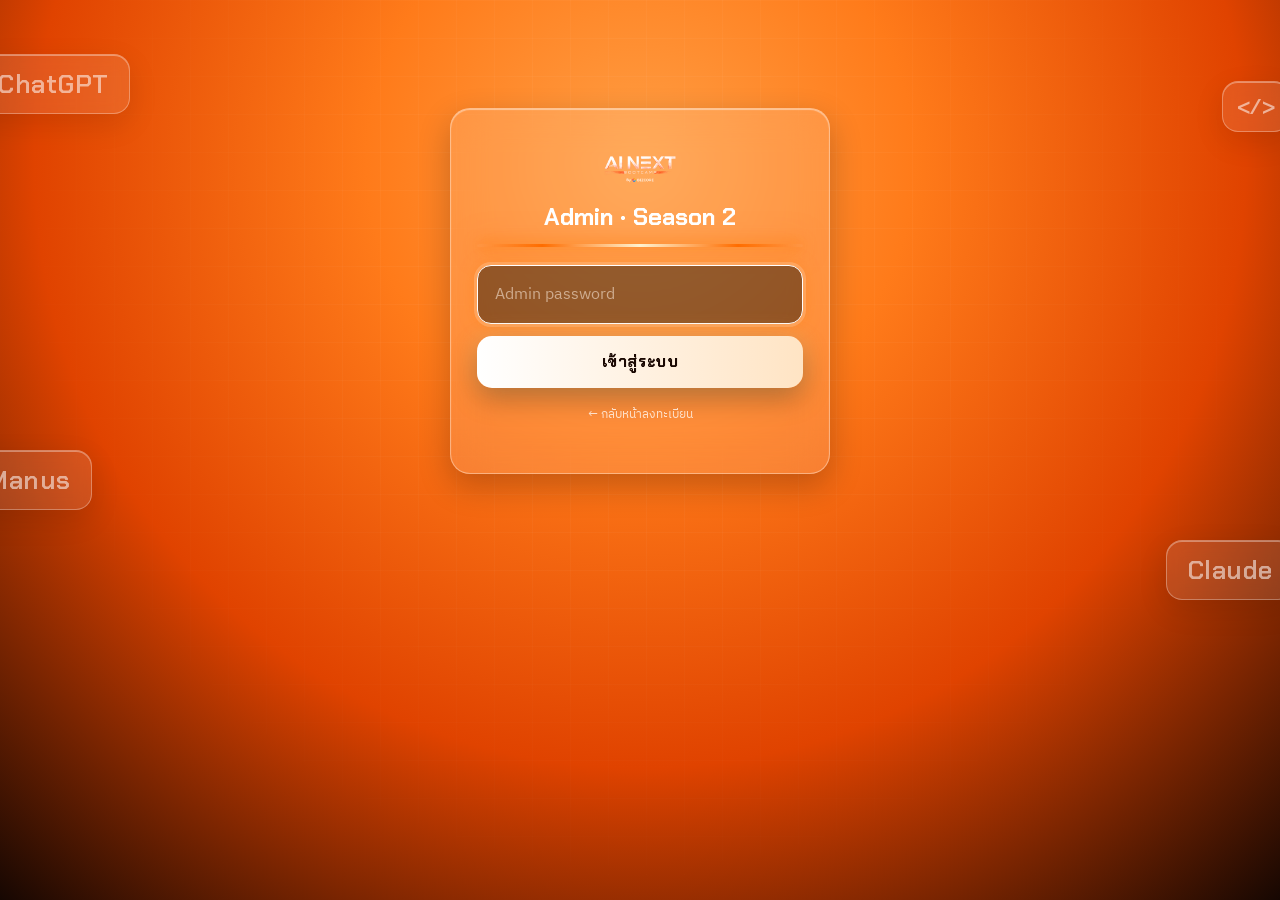
<file: admin.html>
<!DOCTYPE html>
<html lang="th">
<head>
<meta charset="UTF-8">
<meta name="viewport" content="width=device-width, initial-scale=1.0">
<title>AI NEXT Season 2 — Admin Dashboard</title>
<link rel="preconnect" href="https://fonts.googleapis.com">
<link href="https://fonts.googleapis.com/css2?family=Chakra+Petch:wght@500;600;700&family=IBM+Plex+Sans+Thai:wght@400;500;600&display=swap" rel="stylesheet">
<link rel="stylesheet" href="s2-theme.css">
<style>
  :root{ --card:rgba(17,9,6,.5); --card2:rgba(17,9,6,.4); --brd:rgba(255,255,255,.2); --green:#38F29B; --greenbg:rgba(56,242,155,.15);
    --red:#FFB0A2; --redbg:rgba(255,120,80,.2); --goldbg:rgba(255,209,102,.16); }
  .wrap{ position:relative; z-index:2; max-width:1320px; margin:0 auto; padding:20px 20px 60px; }
  .head{ display:flex; align-items:center; justify-content:space-between; gap:12px; flex-wrap:wrap; margin-bottom:18px; padding:12px 18px; }
  .head .brand{ display:flex; align-items:center; gap:14px; }
  .head img{ height:44px; }
  .head .title{ font-family:'Chakra Petch'; font-weight:700; letter-spacing:.14em; font-size:14px; text-transform:uppercase; }
  .head .title span{ color:var(--gold); }
  .head .live{ font-size:12.5px; color:var(--muted); display:flex; align-items:center; gap:8px; }
  .dot{ width:8px; height:8px; border-radius:50%; background:var(--green); animation:pulse 1.6s infinite; }
  @keyframes pulse{ 0%{ box-shadow:0 0 0 0 rgba(56,242,155,.5); } 70%{ box-shadow:0 0 0 9px rgba(56,242,155,0); } 100%{ box-shadow:0 0 0 0 rgba(56,242,155,0); } }
  .tabs{ display:flex; gap:8px; margin-bottom:18px; flex-wrap:wrap; align-items:center; }
  .tabs button{ font-family:'Chakra Petch'; font-weight:600; font-size:13px; border:1px solid var(--brd); background:var(--card); color:var(--muted); padding:10px 16px; border-radius:12px; cursor:pointer; }
  .tabs button.on{ background:#fff; color:var(--cta-text); border-color:#fff; }
  .tabs .sp{ flex:1; }
  .csv{ font-family:'Chakra Petch'; font-weight:700; font-size:13px; border:1px solid rgba(255,209,102,.6)!important; background:rgba(17,9,6,.6)!important; color:var(--gold)!important; }
  .cards{ display:grid; grid-template-columns:repeat(6,1fr); gap:12px; margin-bottom:18px; }
  @media (max-width:1100px){ .cards{ grid-template-columns:repeat(3,1fr);} }
  @media (max-width:640px){ .cards{ grid-template-columns:repeat(2,1fr);} }
  .card{ padding:16px 18px; border-radius:18px; }
  .card .k{ font-size:13.5px; color:var(--muted); margin-bottom:8px; }
  .card .v{ font-family:'Chakra Petch'; font-weight:700; font-size:34px; line-height:1; }
  .card .v small{ font-size:15px; color:var(--muted); font-weight:600; margin-left:6px; }
  .sub{ color:var(--muted); font-size:11.5px; }
  .row2{ display:grid; grid-template-columns:1fr auto; gap:12px; margin-bottom:18px; align-items:stretch; }
  @media (max-width:980px){ .row2{ grid-template-columns:1fr; } }
  .switches{ display:flex; flex-wrap:wrap; gap:10px; }
  .sw{ display:flex; align-items:center; gap:10px; background:var(--card); border:1px solid var(--brd); border-radius:14px; padding:10px 14px; }
  .sw .lbl{ font-family:'Chakra Petch'; font-weight:600; font-size:14.5px; }
  .toggle{ width:50px; height:28px; border-radius:99px; background:rgba(255,255,255,.2); position:relative; cursor:pointer; transition:background .2s; flex-shrink:0; }
  .toggle i{ position:absolute; top:3px; left:3px; width:22px; height:22px; border-radius:50%; background:#fff; transition:left .2s; }
  .toggle.on{ background:var(--green); } .toggle.on i{ left:25px; }
  .wallctl{ padding:10px 14px; border-radius:16px; display:flex; align-items:center; gap:10px; flex-wrap:wrap; }
  .wallctl .lbl{ font-family:'Chakra Petch'; font-weight:700; font-size:12px; letter-spacing:.16em; color:var(--gold); }
  .seg{ display:flex; background:var(--card2); border:1px solid var(--brd); border-radius:12px; padding:3px; }
  .seg button{ font-family:'Chakra Petch'; font-weight:600; font-size:12.5px; border:none; background:none; color:var(--muted); padding:8px 12px; border-radius:9px; cursor:pointer; }
  .seg button.on{ background:var(--obsidian); color:#fff; box-shadow:0 0 12px rgba(255,122,0,.5), inset 0 -2px 0 #FF7A00; }
  .wallctl a{ color:var(--muted); font-size:12px; }
  .panel{ border-radius:18px; padding:6px 2px; overflow:hidden; }
  .toolbar{ display:flex; gap:10px; align-items:center; flex-wrap:wrap; padding:12px 16px; }
  .toolbar input, .toolbar select{ background:var(--card2); border:1px solid var(--brd); color:#fff; border-radius:10px; padding:10px 12px; font-family:inherit; font-size:13.5px; outline:none; }
  .toolbar select option{ color:#111; }
  .toolbar input{ flex:1; min-width:180px; }
  table{ width:100%; border-collapse:collapse; font-size:14.5px; }
  th,td{ text-align:left; padding:12px 14px; border-bottom:1px solid rgba(255,255,255,.12); white-space:nowrap; }
  th{ color:var(--gold); font-family:'Chakra Petch'; font-weight:600; font-size:12.5px; letter-spacing:.06em; text-transform:uppercase; cursor:pointer; user-select:none; background:rgba(17,9,6,.35); }
  tbody tr:hover{ background:rgba(255,255,255,.05); }
  td.name{ font-weight:600; }
  .pill{ display:inline-flex; align-items:center; gap:5px; padding:4px 10px; border-radius:99px; font-family:'Chakra Petch'; font-weight:600; font-size:12.5px; }
  .p-green{ background:var(--greenbg); color:var(--green); } .p-red{ background:var(--redbg); color:var(--red); }
  .p-gold{ background:var(--goldbg); color:var(--gold); } .p-grey{ background:rgba(255,255,255,.06); color:var(--muted); }
  .grp{ font-family:'Chakra Petch'; font-weight:700; font-size:12px; padding:3px 9px; border-radius:8px; }
  .grp1{ background:rgba(96,165,250,.2); color:#bcd9ff; } .grp2{ background:rgba(244,114,182,.2); color:#ffc4e6; } .grp0{ color:var(--muted); }
  .mini{ border:1px solid rgba(255,255,255,.35); background:transparent; color:#fff; border-radius:8px; padding:6px 10px; font-family:'Chakra Petch'; font-weight:600; font-size:12.5px; cursor:pointer; }
  .mini.danger{ color:var(--red); border-color:rgba(255,160,140,.5); } .mini.on{ background:var(--red); color:#200; border-color:transparent; }
  .mini.called{ background:var(--green); color:#062; border-color:transparent; }
  .rank{ display:flex; align-items:center; justify-content:space-between; padding:12px 16px; border-bottom:1px solid rgba(255,255,255,.1); }
  .rank .team{ font-family:'Chakra Petch'; font-weight:600; min-width:110px; }
  .rank .barwrap{ flex:1; margin:0 16px; height:10px; background:var(--card2); border-radius:99px; overflow:hidden; }
  .rank .barwrap i{ display:block; height:100%; background:linear-gradient(90deg,#FF6D00,#FFD166); box-shadow:0 0 10px #FF7A00; transition:width .6s; }
  .rank .num{ font-family:'Chakra Petch'; font-weight:700; min-width:34px; text-align:right; }
  .two{ display:grid; grid-template-columns:1fr 1fr; gap:16px; } @media (max-width:860px){ .two{ grid-template-columns:1fr; } }
  h3.sec{ font-family:'Chakra Petch'; font-weight:700; font-size:14px; margin:0; padding:14px 16px 8px; letter-spacing:.06em; }
  .login{ max-width:380px; margin:12vh auto 0; padding:30px 26px; position:relative; z-index:2; }
  .login img{ height:56px; display:block; margin:0 auto 6px; }
  .login h2{ font-family:'Chakra Petch'; margin:6px 0 4px; text-align:center; }
  .login .laser{ margin:12px 0 18px; }
  .login input{ margin-bottom:12px; }
  .err{ background:var(--redbg); color:var(--red); border-radius:10px; padding:10px 12px; font-size:13px; margin-bottom:12px; }
  .empty{ text-align:center; color:var(--muted); padding:26px; font-size:13.5px; }
  .scroll{ overflow-x:auto; }
  .toast{ position:fixed; bottom:20px; left:50%; transform:translateX(-50%); z-index:50; padding:10px 18px; border-radius:12px; background:rgba(17,9,6,.92); border:1px solid rgba(255,165,70,.6); font-size:13.5px; display:none; }
  .toast.on{ display:block; animation:rise .3s ease; } @keyframes rise{ from{ opacity:0; transform:translate(-50%,10px); } }
</style>
</head>
<body>
<div class="s2-tiles" aria-hidden="true"><div class="s2-tile t1">ChatGPT</div><div class="s2-tile t3">Manus</div><div class="s2-tile code t5">&lt;/&gt;</div><div class="s2-tile t6">Claude</div></div>
<div id="app"></div>
<div class="toast" id="toast"></div>

<script>/* โหลด config.js ใหม่ทุกครั้ง (กัน cache 10 นาทีของ GitHub Pages) */document.write('<script src="config.js?t=' + Date.now() + '"><\/script>');</script>
<script src="api.js"></script>
<script>
const C = window.AINEXT_CONFIG, { callApi, esc, jitterInterval, downloadCSV } = window.AINEXT;
const app = document.getElementById('app');
let PASSWORD = null, TAB = 'overview', stopPoll = null, renderId = 0;
let listCache = [], sortKey = 'runNo', sortDir = 1, filterText = '', filterMode = 'all';
let votesCache = null, resultsCache = null, certCache = [], resultTab = 'm1';
function clearPoll(){ if (stopPoll) { stopPoll(); stopPoll = null; } }
/* poll ด้วย jitter 8–10 วินาที (ADMIN_POLL_MS + สุ่ม 0–2000ms) ลดการชนกันของหลายเครื่อง */
function poll(fn){ clearPoll(); stopPoll = jitterInterval(fn, C.ADMIN_POLL_MS, 2000); }
function toast(msg){ const t = document.getElementById('toast'); t.textContent = msg; t.classList.add('on'); clearTimeout(t._t); t._t = setTimeout(() => t.classList.remove('on'), 2600); }
const stamp = () => { const d = new Date(), p = n => String(n).padStart(2, '0'); return `${d.getFullYear()}-${p(d.getMonth() + 1)}-${p(d.getDate())}-${p(d.getHours())}${p(d.getMinutes())}`; };
const yn = b => b ? 'TRUE' : 'FALSE';

/* ================= LOGIN ================= */
function screenLogin(err){
  clearPoll();
  app.innerHTML = `<div class="login glass"><img src="${C.LOGO}" alt="AI NEXT"><h2>Admin · ${esc(C.SEASON_LABEL)}</h2><div class="laser"></div>
    ${err ? `<div class="err">${esc(err)}</div>` : ''}
    <input class="field" type="password" id="pw" placeholder="Admin password" autofocus>
    <button class="btn-cta" id="loginBtn">เข้าสู่ระบบ</button>
    ${C.DEMO_MODE ? '<p class="sub" style="text-align:center;margin-top:12px">DEMO MODE · รหัสทดลอง: ainext2026</p>' : ''}
    <p style="text-align:center;margin-top:12px"><a href="index.html" style="color:var(--muted);font-size:12px;text-decoration:none">← กลับหน้าลงทะเบียน</a></p></div>`;
  document.getElementById('loginBtn').onclick = doLogin;
  document.getElementById('pw').addEventListener('keydown', e => { if (e.key === 'Enter') doLogin(); });
}
async function doLogin(){
  const pw = document.getElementById('pw').value; const r = await callApi('adminLogin', { password: pw });
  if (!r.success) { screenLogin(r.reason === 'network' ? 'เชื่อมต่อ API ไม่ได้ — ตรวจ API_BASE_URL ใน config.js' : 'รหัสผ่านไม่ถูกต้อง'); return; }
  PASSWORD = pw; TAB = 'overview'; render();
}

/* ================= SHELL ================= */
const TABS = [['overview', 'ภาพรวม'], ['votes', 'ผลโหวต'], ['results', 'คำตอบ Mission'], ['certified', 'ผู้ได้รับ Cert']];
function shell(body){
  app.innerHTML = `<div class="wrap">
    <div class="head glass">
      <div class="brand"><img src="${C.LOGO}" alt=""><div class="title">AI NEXT <span>${esc(C.SEASON_LABEL)}</span> · Admin Dashboard</div></div>
      <div class="live"><span class="dot"></span><span id="liveTxt">อัปเดตอัตโนมัติทุก ~8–10 วินาที</span>${C.DEMO_MODE ? ' · <b style="color:var(--gold)">DEMO</b>' : ''}</div>
    </div>
    <div class="tabs">
      ${TABS.map(t => `<button data-tab="${t[0]}" class="${TAB === t[0] ? 'on' : ''}">${t[1]}</button>`).join('')}
      <span class="sp"></span>
      <button class="csv" id="csvBtn">📥 Export All Data (CSV)</button>
    </div>
    <div id="body">${body}</div>
  </div>`;
  document.querySelectorAll('[data-tab]').forEach(b => b.onclick = () => { TAB = b.dataset.tab; render(); });
  document.getElementById('csvBtn').onclick = exportCSV;
}
function liveTick(){ const el = document.getElementById('liveTxt'); if (el) el.textContent = 'อัปเดตล่าสุด ' + new Date().toLocaleTimeString('th-TH'); }
async function render(){
  clearPoll();
  if (TAB === 'overview') return renderOverview();
  if (TAB === 'votes') return renderVotes();
  if (TAB === 'results') return renderResults();
  if (TAB === 'certified') return renderCertified();
}

/* ================= CSV EXPORT (ต่อแท็บ) ================= */
async function exportCSV(){
  if (TAB === 'overview') {
    const r = await callApi('adminList', { password: PASSWORD, query: '' }); if (!r.success) return toast('ดึงข้อมูลไม่สำเร็จ');
    downloadCSV(`ainext-s2-participants-${stamp()}.csv`,
      ['ID', 'Run No', 'ชื่อ-นามสกุล', 'ชื่อเล่น', 'กลุ่ม', 'Group', 'เบอร์', 'SEL', 'บทบาท', 'Checked-in', 'Check-in Time', 'OpenChat', 'M1', 'M2', 'M3', 'Cert', 'Vote', 'Cannot Attend', 'Called', 'Tester'],
      r.items.map(p => [p.attendeeId, p.runNo, p.name, p.nick, p.team, p.group || '', p.phone, p.sel || '', p.isMentor ? 'พี่เนียน' : 'ผู้เข้าร่วม', yn(p.checkin), p.checkinTime || '', yn(p.openchat), yn(p.m1), yn(p.m2), yn(p.m3), yn(p.cert), p.vote, yn(p.cannotAttend), yn(p.called), yn(p.isTest)]));
  } else if (TAB === 'votes') {
    const r = votesCache || await callApi('adminVotes', { password: PASSWORD }); if (!r.success) return toast('ดึงข้อมูลไม่สำเร็จ');
    const rows = []; [['1', r.group1 || []], ['2', r.group2 || []]].forEach(([g, list]) => list.forEach((x, i) => rows.push([g, i + 1, x.team, x.votes])));
    downloadCSV(`ainext-s2-votes-${stamp()}.csv`, ['Group', 'อันดับ', 'ทีม', 'คะแนนโหวต'], rows);
  } else if (TAB === 'results') {
    const r = await callApi('adminResults', { password: PASSWORD }); if (!r.success) return toast('ดึงข้อมูลไม่สำเร็จ');
    ['m1', 'm2', 'm3'].forEach((k, i) => { const d = r[k] || { headers: [], rows: [] }; setTimeout(() => downloadCSV(`ainext-s2-${k}-answers-${stamp()}.csv`, d.headers, d.rows), i * 400); });
    toast('ดาวน์โหลด 3 ไฟล์: Mission 1, 2, 3');
    return;
  } else if (TAB === 'certified') {
    const r = await callApi('adminCertified', { password: PASSWORD }); if (!r.success) return toast('ดึงข้อมูลไม่สำเร็จ');
    downloadCSV(`ainext-s2-certified-${stamp()}.csv`, ['ID', 'Run No', 'ชื่อบน Certificate', 'ชื่อ-นามสกุล', 'ชื่อเล่น', 'กลุ่ม', 'Group', 'บทบาท'], r.items.map(p => [p.attendeeId, p.runNo, p.certName || p.name, p.name, p.nick, p.team, p.group, p.isMentor ? 'พี่เนียน' : 'ผู้เข้าร่วม']));
  }
  toast('ดาวน์โหลด CSV แล้ว');
}

/* ================= OVERVIEW ================= */
const STAGES = [['checkin', 'เช็คอิน'], ['m1', 'Mission 1'], ['m2', 'Mission 2'], ['m3', 'Mission 3'], ['cert', 'Certificate']];
const OPENKEY = { checkin: 'checkin_open', m1: 'mission1_open', m2: 'mission2_open', m3: 'mission3_open', cert: 'cert_open' };
const WALL = [['checkin', '1 · Check-in'], ['missions', '2 · Missions'], ['votes', '3 · Vote']];
async function renderOverview(){
  const myId = ++renderId;
  const r = await callApi('adminStats', { password: PASSWORD });
  if (myId !== renderId) return;
  if (!r.success) { screenLogin(r.reason === 'bad_password' ? 'เซสชันหมดอายุ' : 'เชื่อมต่อไม่ได้ ลองใหม่'); return; }
  shell(`<div class="cards" id="cards">${cardsHtml(r.stats)}</div>
    <div class="row2">
      <div class="switches" id="switches">${switchesHtml(r.stats)}</div>
      <div class="wallctl glass"><span class="lbl">LIVE WALL</span><div class="seg" id="wallSeg">${WALL.map(w => `<button data-wall="${w[0]}" class="${r.stats.wall_mode === w[0] ? 'on' : ''}">${w[1]}</button>`).join('')}</div><a href="wall.html" target="_blank">เปิดจอ ↗</a></div>
    </div>
    <div class="panel glass">
      <div class="toolbar">
        <input id="q" placeholder="ค้นหา ชื่อ / ชื่อเล่น / เลข / ทีม / เบอร์" value="${esc(filterText)}">
        <select id="fmode"><option value="all">ทั้งหมด</option><option value="checkin">เช็คอินแล้ว</option><option value="nocheckin">ยังไม่เช็คอิน</option><option value="cert">ได้ Cert</option><option value="cannot">มาไม่ได้ (checked-out)</option><option value="nophone">ไม่มีเบอร์ (ต้องเช็คอินให้)</option><option value="mentor">พี่เนียน</option><option value="test">ผู้ทดสอบ</option></select>
      </div>
      <div class="scroll"><table id="statusTable"></table></div>
    </div>`);
  bindSwitches();
  document.querySelectorAll('[data-wall]').forEach(b => b.onclick = async () => {
    document.querySelectorAll('[data-wall]').forEach(x => x.classList.toggle('on', x === b));
    const res = await callApi('adminSetWallMode', { password: PASSWORD, mode: b.dataset.wall });
    toast(res.success ? 'Live Wall → ' + b.textContent : 'เปลี่ยนโหมดไม่สำเร็จ');
  });
  const qEl = document.getElementById('q'), fEl = document.getElementById('fmode'); fEl.value = filterMode;
  qEl.oninput = () => { filterText = qEl.value; drawTable(); };
  fEl.onchange = () => { filterMode = fEl.value; drawTable(); };
  await loadList(); if (myId !== renderId) return; drawTable();
  poll(async () => {
    if (myId !== renderId) return;
    const [s] = await Promise.all([callApi('adminStats', { password: PASSWORD }), loadList()]);
    if (myId !== renderId) return;
    if (s.success) { document.getElementById('cards').innerHTML = cardsHtml(s.stats); document.getElementById('switches').innerHTML = switchesHtml(s.stats); bindSwitches();
      document.querySelectorAll('[data-wall]').forEach(x => x.classList.toggle('on', x.dataset.wall === s.stats.wall_mode)); }
    drawTable(); liveTick();
  });
}
function cardsHtml(s){
  function missionCard(label, count, openFlag){
    let big, note;
    if (!openFlag && count === 0) { big = '—'; note = 'ยังไม่เปิด'; }
    else { big = count + ' <small>/ ' + s.total + '</small>'; const miss = s.checkin - count; note = miss > 0 ? ('ขาด ' + miss + ' คน') : 'ครบแล้ว'; }
    return `<div class="card glass"><div class="k">${label}</div><div class="v">${big}</div><div class="sub" style="margin-top:8px">${note}</div></div>`;
  }
  return `<div class="card glass"><div class="k">เช็คอินแล้ว</div><div class="v">${s.checkin} <small>/ ${s.total}</small></div><div class="sub" style="margin-top:8px">Check-out ${s.cannotAttend} · รวมพี่เนียน ${s.mentors || 0} คน</div></div>
    <div class="card glass"><div class="k">เข้า OpenChat</div><div class="v">${s.openchat} <small>/ ${s.total}</small></div><div class="sub" style="margin-top:8px">โหวตแล้ว ${s.votes} คน</div></div>
    ${missionCard('Mission 1', s.m1, s.mission1_open)}${missionCard('Mission 2', s.m2, s.mission2_open)}${missionCard('Mission 3', s.m3, s.mission3_open)}
    <div class="card glass"><div class="k">ได้ Cert</div><div class="v">${s.cert} <small>/ ${s.total}</small></div><div class="sub" style="margin-top:8px">${s.cert_open ? 'ปล่อยแล้ว' : 'รอปล่อย'}</div></div>`;
}
function switchesHtml(s){
  return STAGES.map(st => { const on = s[OPENKEY[st[0]]];
    return `<div class="sw"><div class="toggle ${on ? 'on' : ''}" data-key="${st[0]}" data-open="${on ? 0 : 1}"><i></i></div><div class="lbl">${st[1]} ${on ? 'เปิดอยู่' : 'ปิดอยู่'}</div></div>`; }).join('');
}
function bindSwitches(){
  document.querySelectorAll('.toggle').forEach(t => t.onclick = async () => {
    const open = t.dataset.open === '1', label = t.parentNode.querySelector('.lbl').textContent.split(' ')[0];
    if (t.dataset.key === 'cert' && open && !confirm('ปล่อย E-Certificate ให้ทุกคนที่ทำครบ 3 Mission?')) return;
    t.classList.toggle('on', open);
    const r = await callApi('adminSetOpen', { password: PASSWORD, key: t.dataset.key, open });
    if (!r.success) { toast('บันทึกไม่สำเร็จ ลองใหม่'); renderOverview(); return; }
    toast(`${label} ${open ? 'เปิดแล้ว ✅' : 'ปิดแล้ว'}`);
    document.getElementById('cards').innerHTML = cardsHtml(r.stats); document.getElementById('switches').innerHTML = switchesHtml(r.stats); bindSwitches();
  });
}
async function loadList(){ const r = await callApi('adminList', { password: PASSWORD, query: '' }); if (r.success) listCache = r.items; }
const pill = ok => ok ? `<span class="pill p-green">✓</span>` : `<span class="pill p-grey">–</span>`;
function drawTable(){
  const tb = document.getElementById('statusTable'); if (!tb) return;
  let rows = listCache.slice();
  const q = filterText.trim().toLowerCase();
  if (q) rows = rows.filter(p => (p.attendeeId + ' ' + p.runNo + ' ' + p.name + ' ' + p.nick + ' ' + p.team + ' ' + p.phone).toLowerCase().includes(q));
  if (filterMode === 'checkin') rows = rows.filter(p => p.checkin);
  else if (filterMode === 'nocheckin') rows = rows.filter(p => !p.checkin && !p.cannotAttend && !p.isTest);
  else if (filterMode === 'cert') rows = rows.filter(p => p.cert);
  else if (filterMode === 'cannot') rows = rows.filter(p => p.cannotAttend);
  else if (filterMode === 'test') rows = rows.filter(p => p.isTest);
  else if (filterMode === 'mentor') rows = rows.filter(p => p.isMentor);
  else if (filterMode === 'nophone') rows = rows.filter(p => !String(p.phone || '').replace(/\D/g, ''));
  else rows = rows.filter(p => !p.isTest);
  rows.sort((a, b) => { let x = a[sortKey], y = b[sortKey]; if (typeof x === 'boolean') { x = x ? 1 : 0; y = y ? 1 : 0; } x = String(x); y = String(y); return x.localeCompare(y, 'th', { numeric: true }) * sortDir; });
  const cols = [['runNo', '#'], ['nick', 'ชื่อเล่น / ชื่อ'], ['team', 'กลุ่ม'], ['phone', 'เบอร์'], ['group', 'Group'], ['checkin', 'เช็คอิน'], ['m1', 'M1'], ['m2', 'M2'], ['m3', 'M3'], ['vote', 'โหวต'], ['cert', 'สิทธิ์ CERT'], ['called', 'โทรยืนยัน'], ['x', 'จัดการ']];
  let h = '<thead><tr>' + cols.map(c => `<th data-sk="${c[0]}">${c[1]}${sortKey === c[0] ? (sortDir > 0 ? ' ▲' : ' ▼') : ''}</th>`).join('') + '</tr></thead><tbody>';
  if (!rows.length) h += `<tr><td colspan="${cols.length}"><div class="empty">ไม่พบผู้เข้าร่วม</div></td></tr>`;
  rows.forEach(p => {
    const grp = p.group ? `<span class="grp grp${p.group}">G${p.group}</span>` : `<span class="grp grp0">–</span>`;
    const ci = p.cannotAttend ? `<span class="pill p-red">ไม่มา</span>` : (p.checkin ? `<span class="pill p-green">เช็คอิน</span>` : `<button class="mini" data-checkin="${esc(p.attendeeId)}" title="เช็คอินให้ (เช่น คนที่ไม่มีเบอร์ในระบบ)">＋ เช็คอินให้</button>`);
    const cert = p.cert ? `<span class="pill p-green">ได้ Cert</span>` : (p.m1 && p.m2 && p.m3 ? `<span class="pill p-gold">รอปล่อย</span>` : `<span class="pill p-gold">รอ ${!p.m1 ? 'M1' : !p.m2 ? 'M2' : 'M3'}</span>`);
    h += `<tr><td class="name">${esc(p.runNo || p.attendeeId)}</td>
      <td><div class="name">${esc(p.nick)}${p.isTest ? ' <span class="sub">(TEST)</span>' : ''}${p.isMentor ? ' <span class="pill p-grey" style="font-size:11px;padding:2px 8px">พี่เนียน</span>' : ''}${p.sel === 'Waitlist' ? ' <span class="sub">· Waitlist</span>' : ''}</div><div class="sub">${esc(p.name)}</div></td>
      <td>${esc(p.team || '—')}</td><td>${esc(p.phone || '—')}</td><td>${grp}</td><td>${ci}</td>
      <td>${pill(p.m1)}</td><td>${pill(p.m2)}</td><td>${pill(p.m3)}</td><td>${p.vote ? esc(p.vote) : '<span class="sub">–</span>'}</td><td>${cert}</td>
      <td><button class="mini ${p.called ? 'called' : ''}" data-called="${esc(p.attendeeId)}">${p.called ? '☎ โทรแล้ว' : '☎ ยังไม่โทร'}</button></td>
      <td><button class="mini ${p.cannotAttend ? 'on' : 'danger'}" data-checkout="${esc(p.attendeeId)}">${p.cannotAttend ? 'ยกเลิก' : 'Check-out'}</button></td></tr>`;
  });
  tb.innerHTML = h + '</tbody>';
  tb.querySelectorAll('th[data-sk]').forEach(th => th.onclick = () => { const k = th.dataset.sk; if (k === 'x') return; if (sortKey === k) sortDir = -sortDir; else { sortKey = k; sortDir = 1; } drawTable(); });
  const patchBtn = (attr, field) => tb.querySelectorAll(`[data-${attr}]`).forEach(btn => btn.onclick = async () => {
    const id = btn.dataset[attr], p = listCache.find(x => String(x.attendeeId) === String(id)), nv = !(p && p[field]);
    if (field === 'cannotAttend' && nv && !confirm(`Check-out คุณ${p.nick}? (ไม่นับในยอด และเช็คอินไม่ได้)`)) return;
    if (field === 'checkin' && !confirm(`เช็คอินให้คุณ${p.nick} (${p.team})?`)) return;
    btn.disabled = true; await callApi('adminUpdateParticipant', { password: PASSWORD, attendeeId: id, patch: { [field]: nv } }); await loadList(); drawTable();
  });
  patchBtn('checkout', 'cannotAttend'); patchBtn('called', 'called'); patchBtn('checkin', 'checkin');
}

/* ================= VOTES ================= */
async function renderVotes(){
  const myId = ++renderId;
  shell(`<div class="two"><div class="panel glass"><h3 class="sec">🏅 Group 1 (A1–A5) · อันดับโหวต</h3><div id="g1"></div></div>
    <div class="panel glass"><h3 class="sec">🏅 Group 2 (B1–B5) · อันดับโหวต</h3><div id="g2"></div></div></div>
    <p class="sub" style="margin-top:12px">ไม่นับโหวตของพี่เนียน · นับผู้ทดสอบ (TEST…) ด้วย — รัน cleanupTestData() ก่อนวันงานเพื่อล้าง</p>`);
  function draw(list, el){
    const box = document.getElementById(el); if (!box) return;
    const max = Math.max(1, ...list.map(x => x.votes));
    box.innerHTML = list.length ? list.map((x, i) => `<div class="rank"><span class="team">${i + 1}. Team ${esc(x.team)}${i === 0 && x.votes ? ' 👑' : ''}</span><span class="barwrap"><i style="width:${Math.round(x.votes / max * 100)}%"></i></span><span class="num">${x.votes}</span></div>`).join('') : '<div class="empty">ยังไม่มีทีมในกลุ่มนี้</div>';
  }
  async function pull(){ const r = await callApi('adminVotes', { password: PASSWORD }); if (myId !== renderId) return;
    if (!r.success) { if (r.reason === 'bad_password') screenLogin('เซสชันหมดอายุ'); return; } votesCache = r; draw(r.group1 || [], 'g1'); draw(r.group2 || [], 'g2'); liveTick(); }
  await pull(); poll(pull);
}

/* ================= RESULTS ================= */
async function renderResults(){
  const myId = ++renderId;
  shell(`<div class="tabs" style="margin-bottom:14px">${[['m1', 'Mission 1'], ['m2', 'Mission 2'], ['m3', 'Mission 3']].map(t => `<button data-rt="${t[0]}" class="${resultTab === t[0] ? 'on' : ''}">${t[1]}</button>`).join('')}<span class="sub" id="rcount"></span></div>
    <div class="panel glass"><div class="scroll"><table id="resTable"></table></div></div>`);
  document.querySelectorAll('[data-rt]').forEach(b => b.onclick = () => { resultTab = b.dataset.rt; renderResults(); });
  const r = await callApi('adminResults', { password: PASSWORD });
  if (myId !== renderId) return;
  if (!r.success) { if (r.reason === 'bad_password') screenLogin('เซสชันหมดอายุ'); return; }
  const data = r[resultTab] || { headers: [], rows: [] }, tb = document.getElementById('resTable');
  document.getElementById('rcount').textContent = `· ${data.rows.length} คำตอบ`;
  if (!data.rows.length) { tb.innerHTML = '<tbody><tr><td><div class="empty">ยังไม่มีคำตอบ</div></td></tr></tbody>'; return; }
  tb.innerHTML = '<thead><tr>' + data.headers.map(x => `<th>${esc(x)}</th>`).join('') + '</tr></thead><tbody>'
    + data.rows.slice().reverse().map(row => '<tr>' + row.map(c => `<td>${esc(c)}</td>`).join('') + '</tr>').join('') + '</tbody>';
}

/* ================= CERTIFIED ================= */
async function renderCertified(){
  const myId = ++renderId;
  shell(`<div class="panel glass"><h3 class="sec">ผู้ได้รับ Certificate <span class="sub" id="ccount"></span></h3><div class="scroll"><table id="certTable"></table></div></div>`);
  async function pull(){
    const r = await callApi('adminCertified', { password: PASSWORD }); if (myId !== renderId) return;
    if (!r.success) { if (r.reason === 'bad_password') screenLogin('เซสชันหมดอายุ'); return; }
    const tb = document.getElementById('certTable'); if (!tb) return;
    document.getElementById('ccount').textContent = '· ' + r.items.length + ' คน';
    if (!r.items.length) { tb.innerHTML = '<tbody><tr><td><div class="empty">ยังไม่มีผู้ได้รับ Certificate</div></td></tr></tbody>'; return; }
    tb.innerHTML = '<thead><tr><th>#</th><th>ชื่อเล่น / ชื่อ</th><th>ทีม</th><th>Group</th></tr></thead><tbody>'
      + r.items.map(p => `<tr><td class="name">${esc(p.runNo || p.attendeeId)}</td><td><div class="name">${esc(p.nick)}${p.isMentor ? ' <span class="sub">(พี่เนียน)</span>' : ''}</div><div class="sub">${esc(p.certName || p.name)}</div></td><td>${esc(p.team || '—')}</td><td><span class="grp grp${p.group}">G${p.group || '-'}</span></td></tr>`).join('') + '</tbody>';
    liveTick();
  }
  await pull(); poll(pull);
}

if (C.DEMO_MODE) AINEXT.seedDemo();
screenLogin();
</script>
</body>
</html>
</file>
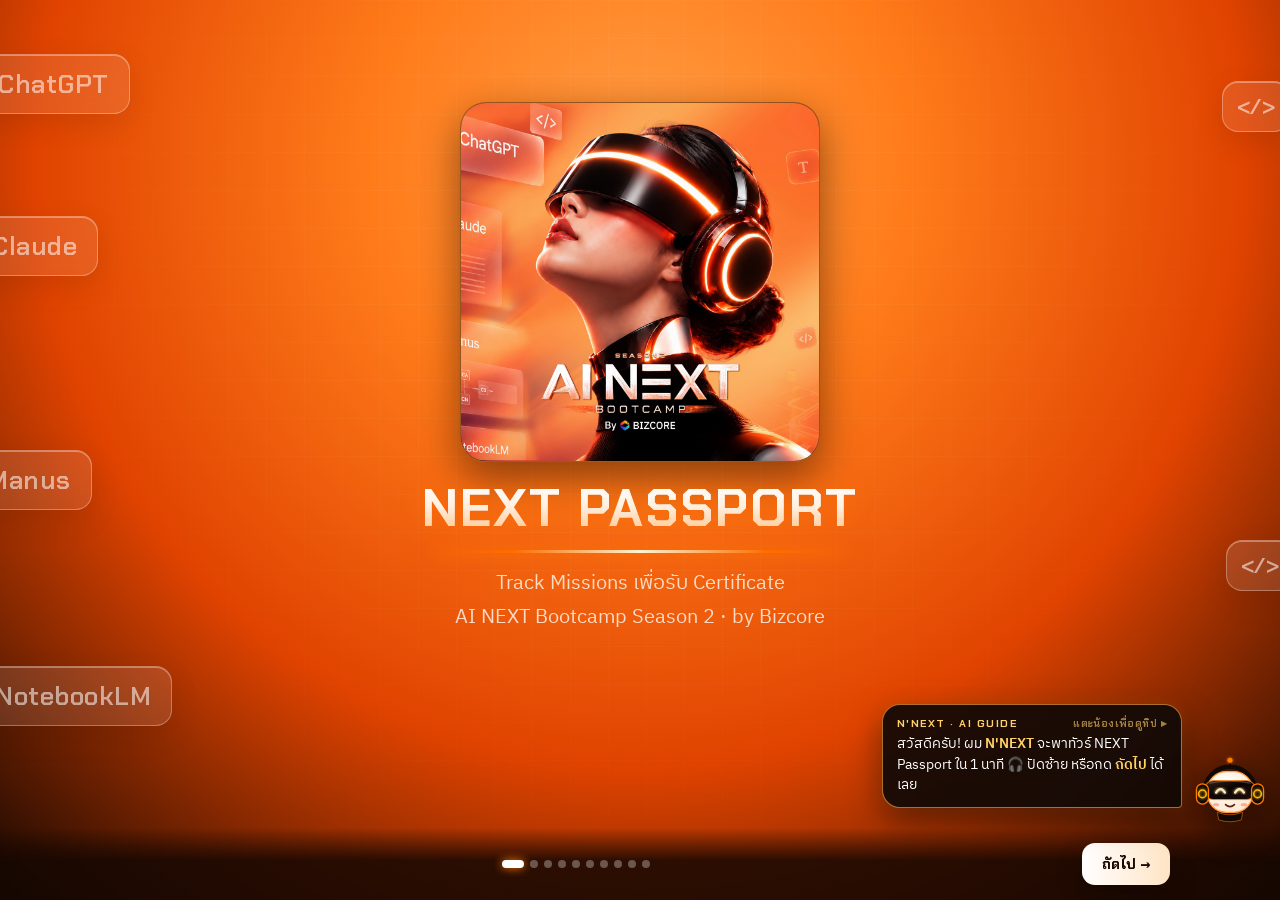
<file: guide.html>
<!DOCTYPE html>
<html lang="th">
<head>
<meta charset="utf-8">
<meta name="viewport" content="width=device-width, initial-scale=1, viewport-fit=cover">
<title>คู่มือ NEXT Passport — AI NEXT Season 2</title>
<link rel="preconnect" href="https://fonts.googleapis.com">
<link href="https://fonts.googleapis.com/css2?family=Chakra+Petch:wght@500;600;700&family=IBM+Plex+Sans+Thai:wght@400;500;600&display=swap" rel="stylesheet">
<link rel="stylesheet" href="s2-theme.css">
<style>
  html,body{ height:100%; } body{ overflow:hidden; }
  .deck{ height:100dvh; display:flex; flex-direction:column; position:relative; z-index:2; }
  .slide{ flex:1; display:none; flex-direction:column; justify-content:center; align-items:center; text-align:center; padding:26px 22px 190px; max-width:760px; margin:0 auto; width:100%; overflow-y:auto; }
  .slide.on{ display:flex; animation:in .4s ease; }
  @keyframes in{ from{ opacity:0; transform:translateY(14px); } to{ opacity:1; transform:none; } }
  .kv{ width:min(360px,80%); aspect-ratio:1; border-radius:26px; overflow:hidden; }
  .kv img{ width:100%; height:100%; object-fit:cover; object-position:50% 25%; display:block; }
  .big-title{ font-size:clamp(30px,7vw,52px); margin-top:20px; line-height:1; }
  .laser.mid{ width:min(420px,80%); margin:16px auto 0; }
  .lead{ color:var(--muted); font-size:clamp(16px,2.8vw,20px); line-height:1.7; margin:14px 0 0; text-wrap:balance; }
  .step{ display:inline-flex; align-items:center; gap:8px; background:var(--obsidian); color:var(--gold); border:1px solid rgba(255,145,50,.7);
    font-family:'Chakra Petch'; font-weight:700; font-size:12px; letter-spacing:.16em; border-radius:99px; padding:7px 16px; margin-bottom:14px; box-shadow:0 0 14px rgba(255,122,0,.35); }
  h1{ font-family:'Chakra Petch'; font-weight:700; font-size:clamp(24px,5vw,38px); margin:0 0 10px; line-height:1.25; text-wrap:balance; }
  h1 .em{ color:var(--gold); }
  ul.big{ list-style:none; padding:0; margin:8px 0 0; text-align:left; max-width:580px; width:100%; }
  ul.big li{ border-radius:16px; padding:14px 16px; margin:10px 0; font-size:clamp(15.5px,2.6vw,18.5px); line-height:1.6; display:flex; gap:13px; align-items:center; }
  ul.big li b{ color:var(--gold); font-weight:600; }
  .ic{ flex:0 0 auto; width:36px; height:36px; border-radius:11px; background:var(--obsidian); border:1px solid rgba(255,145,50,.6); display:flex; align-items:center; justify-content:center; color:var(--gold); }
  .stamps{ display:flex; gap:16px; margin-top:22px; }
  .stamp{ width:80px; height:80px; border-radius:50%; border:3px solid var(--gold); color:var(--gold); display:flex; align-items:center; justify-content:center;
    background:radial-gradient(circle at 35% 30%, rgba(255,190,80,.35), #140803 72%); transform:rotate(-8deg); box-shadow:0 0 18px #FF7A00; font-family:'Chakra Petch'; font-weight:700; font-size:20px; }
  .stamp:nth-child(2){ transform:rotate(5deg); } .stamp:nth-child(3){ transform:rotate(-3deg); }
  .slide.on .stamp{ animation:slam .55s cubic-bezier(.2,1.6,.4,1) both; } .slide.on .stamp:nth-child(2){ animation-delay:.25s; } .slide.on .stamp:nth-child(3){ animation-delay:.5s; }
  @keyframes slam{ 0%{ transform:scale(2.4) rotate(-30deg); opacity:0; } 60%{ transform:scale(.9) rotate(-6deg); opacity:1; } 100%{ transform:scale(1) rotate(-8deg); } }
  .nav{ position:fixed; bottom:0; left:0; right:0; z-index:5; display:flex; justify-content:space-between; align-items:center; padding:14px 18px calc(14px + env(safe-area-inset-bottom)); gap:12px;
    background:linear-gradient(180deg, transparent, rgba(22,7,2,.85) 45%); padding-right:110px; }
  .nav button{ font-family:'Chakra Petch'; font-weight:700; border-radius:13px; padding:12px 20px; cursor:pointer; border:1px solid var(--glass-brd); background:rgba(17,9,6,.5); color:#fff; font-size:14.5px; }
  .nav button.primary{ background:linear-gradient(90deg,#fff,#FFE4C4); color:var(--cta-text); border:none; box-shadow:0 10px 26px rgba(0,0,0,.3); }
  .dots{ display:flex; gap:6px; }
  .dots i{ width:8px; height:8px; border-radius:50%; background:rgba(255,255,255,.3); transition:.2s; }
  .dots i.on{ background:#fff; width:22px; border-radius:6px; box-shadow:0 0 10px #FF7A00; }
  .nn-dock{ bottom:max(70px, calc(env(safe-area-inset-bottom) + 70px))!important; }
  .cf{ position:fixed; top:-14px; width:10px; height:14px; z-index:9; pointer-events:none; animation:fall linear forwards; }
  @keyframes fall{ to{ transform:translateY(110vh) rotate(720deg); opacity:.4; } }
</style>
</head>
<body>
<div class="s2-tiles" aria-hidden="true">
  <div class="s2-tile t1">ChatGPT</div><div class="s2-tile t2">Claude</div><div class="s2-tile t3">Manus</div><div class="s2-tile t4">NotebookLM</div>
  <div class="s2-tile code t5">&lt;/&gt;</div><div class="s2-tile code t6">&lt;/&gt;</div>
</div>
<div class="deck" id="deck"></div>
<div class="nav">
  <button id="prev">←</button>
  <div class="dots" id="dots"></div>
  <button id="next" class="primary">ถัดไป →</button>
</div>

<script>/* โหลด config.js ใหม่ทุกครั้ง (กัน cache 10 นาทีของ GitHub Pages) */document.write('<script src="config.js?t=' + Date.now() + '"><\/script>');</script>
<script src="nnext-bot.js"></script>
<script>
var C = window.AINEXT_CONFIG;
function I(name){
  var p = {
    award:'<circle cx="12" cy="8" r="6"></circle><path d="M15.5 12.9 17 22l-5-3-5 3 1.5-9.1"></path>',
    trophy:'<path d="M8 21h8M12 17v4M7 4h10v4a5 5 0 0 1-10 0V4z"></path><path d="M5 4H3v2a3 3 0 0 0 3 3M19 4h2v2a3 3 0 0 1-3 3"></path>',
    user:'<circle cx="12" cy="8" r="4"></circle><path d="M4 21a8 8 0 0 1 16 0"></path>',
    chat:'<path d="M21 15a2 2 0 0 1-2 2H7l-4 4V5a2 2 0 0 1 2-2h14a2 2 0 0 1 2 2z"></path>',
    check:'<path d="M20 6 9 17l-5-5"></path>',
    id:'<rect x="3" y="5" width="18" height="14" rx="2"></rect><circle cx="9" cy="12" r="2"></circle><path d="M14 10h4M14 14h4"></path>',
    users:'<circle cx="9" cy="8" r="3.2"></circle><path d="M3.5 20a5.5 5.5 0 0 1 11 0"></path><path d="M16 5.5a3 3 0 0 1 0 5.8M20.5 20a5.5 5.5 0 0 0-4-5.3"></path>',
    food:'<path d="M4 3v7a3 3 0 0 0 6 0V3M7 3v18"></path><path d="M17 3c-1.5 0-3 1.8-3 5s1.5 4 3 4v6"></path>',
    link:'<path d="M10 13a5 5 0 0 0 7 0l3-3a5 5 0 0 0-7-7l-1 1"></path><path d="M14 11a5 5 0 0 0-7 0l-3 3a5 5 0 0 0 7 7l1-1"></path>',
    star:'<path d="M12 3l2.6 5.6L21 9.3l-4.5 4.2 1.1 6.1L12 16.8 6.4 19.6l1.1-6.1L3 9.3l6.4-.7z"></path>',
    vote:'<path d="M9 11l3 3L22 4"></path><path d="M21 12v7a2 2 0 0 1-2 2H5a2 2 0 0 1-2-2V5a2 2 0 0 1 2-2h11"></path>',
    doc:'<path d="M14 3H6a2 2 0 0 0-2 2v14a2 2 0 0 0 2 2h12a2 2 0 0 0 2-2V9z"></path><path d="M14 3v6h6"></path>',
    save:'<path d="M19 21H5a2 2 0 0 1-2-2V5a2 2 0 0 1 2-2h11l5 5v11a2 2 0 0 1-2 2z"></path><path d="M17 21v-8H7v8M7 3v5h8"></path>',
    phone:'<rect x="6" y="2" width="12" height="20" rx="2"></rect><path d="M11 18h2"></path>',
    globe:'<circle cx="12" cy="12" r="9"></circle><path d="M3 12h18M12 3a14 14 0 0 1 0 18M12 3a14 14 0 0 0 0 18"></path>'
  };
  return '<svg width="19" height="19" viewBox="0 0 24 24" fill="none" stroke="currentColor" stroke-width="2" stroke-linecap="round" stroke-linejoin="round">'+(p[name]||'')+'</svg>';
}
function li(icon, html){ return '<li class="glass"><span class="ic">'+I(icon)+'</span><span>'+html+'</span></li>'; }

/* each slide: [html, bot line, bot mood] */
var slides = [
  ['<section class="slide"><div class="kv obsidian"><img src="'+C.KEY_VISUAL+'" alt="AI NEXT Season 2"></div><div class="s2-metal big-title">NEXT Passport</div><div class="laser mid"></div><p class="lead">Track Missions เพื่อรับ Certificate<br>AI NEXT Bootcamp '+C.SEASON_LABEL+' · by Bizcore</p></section>',
    'สวัสดีครับ! ผม <b>N\'NEXT</b> จะพาทัวร์ NEXT Passport ใน 1 นาที 🎧 ปัดซ้าย หรือกด <b>ถัดไป</b> ได้เลย', 'happy'],
  ['<section class="slide"><div class="step">'+I('award')+' CONCEPT</div><h1>NEXT Passport คืออะไร?</h1><ul class="big">'
    + li('award','<b>พาสปอร์ตดิจิทัล</b> สะสมแสตมป์ 3 ดวงจาก Mission สั้น ๆ ระหว่างวัน')
    + li('trophy','ครบ <b>3 แสตมป์</b> = อยู่ครบทั้งวัน → รับ <b>E-Certificate Season 2</b>')
    + '</ul><div class="stamps"><div class="stamp">M1</div><div class="stamp">M2</div><div class="stamp">M3</div></div></section>',
    'ทุกครั้งที่ส่ง Mission จะมีเสียง <b>ปั๊ม!</b> แสตมป์ลงพาสปอร์ต พร้อมมือถือสั่นเบา ๆ 🎖', 'happy'],
  ['<section class="slide"><div class="step">STEP 1 · ตอนเช้า</div><h1>เช็คอินเข้างาน</h1><ul class="big">'
    + li('user','<b>สแกน QR ของงาน</b> เพื่อเปิดเว็บ NEXT Passport')
    + li('phone','กรอก <b>เบอร์โทร 4 ตัวท้าย</b> ที่ใช้ตอนสมัคร')
    + li('users','ถ้ามีหลายคนเบอร์ลงท้ายเหมือนกัน ระบบให้ <b>แตะเลือกชื่อของคุณ</b>')
    + '</ul></section>',
    'เช็คอินใช้แค่ <b>เบอร์โทร 4 ตัวท้าย</b> — ไม่มีเบอร์ในระบบ ติดต่อเจ้าหน้าที่ได้เลย', 'idle'],
  ['<section class="slide"><div class="step">'+I('globe')+' TIP</div><h1>เปิดใน <span class="em">Safari / Chrome</span></h1><ul class="big">'
    + li('phone','ถ้าเปิดลิงก์จากแชท LINE จะมีแถบแจ้งเตือนด้านบน')
    + li('globe','กด <b>"เปิดในเบราว์เซอร์"</b> เพื่อให้ระบบ<b>จำคุณได้ทั้งวัน</b>')
    + li('save','และบันทึก <b>E-Certificate</b> ลงอัลบั้มได้ชัวร์')
    + '</ul></section>',
    'ในแอป LINE บางครั้งระบบลืมว่าคุณเป็นใคร — เปิดในเบราว์เซอร์ปลอดภัยกว่านะ 🌐', 'idle'],
  ['<section class="slide"><div class="step">STEP 2</div><h1>เข้ากลุ่ม LINE OpenChat</h1><ul class="big">'
    + li('chat','<b>สแกน QR</b> หรือกดปุ่มเขียว แล้วกด Join')
    + li('check','กลับมาติ๊ก <b>"ฉันเข้ากลุ่มแล้ว"</b> + ยินยอม PDPA แล้วยืนยัน')
    + li('chat','กลุ่มนี้ใช้ <b>รับโจทย์ · ส่งงาน · ติดตามประกาศ</b>')
    + '</ul></section>',
    'กลุ่ม OpenChat คือที่ที่ทีมงานประกาศทุกอย่าง อย่าลืมเปิดแจ้งเตือนนะ 🔔', 'happy'],
  ['<section class="slide"><div class="step">STEP 3</div><h1>จำ 3 อย่างนี้</h1><ul class="big">'
    + li('id','<b>Attendee ID</b> ของคุณ')
    + li('users','<b>กลุ่ม (A1–A5 / B1–B5)</b> — นั่งและทำ Challenge กับกลุ่มนี้')
    + li('globe','<b>Wi-Fi ประจำกลุ่ม</b> — ชื่อ Wi-Fi + รหัส อยู่ในการ์ดใต้ Passport กดคัดลอกได้')
    + '</ul></section>',
    'ที่หน้า Passport แตะผมได้ทุกเมื่อ ผมจะบอก <b>กลุ่ม</b> และ <b>Wi-Fi</b> ของคุณ 📶', 'happy'],
  ['<section class="slide"><div class="step">MISSIONS</div><h1>3 Missions ระหว่างวัน</h1><ul class="big">'
    + li('star','Mission 1 · หลังจบ <b>'+C.SESSION1_NAME+'</b>')
    + li('star','Mission 2 · หลังจบ <b>'+C.SESSION2_NAME+'</b>')
    + li('vote','Mission 3 · <b>AI NEXT Challenge</b> — โหวตกลุ่มใน Group เดียวกับคุณ + แบบสอบถาม 3 ขั้นสั้น ๆ')
    + '</ul></section>',
    'Mission ที่ยังล็อกอยู่ แตะเข้าไปรอได้ — มีปุ่ม <b>⚡ Charge AI Power</b> ให้กดเล่นระหว่างรอ 🎶', 'dj'],
  ['<section class="slide"><div class="step">HOW TO</div><h1>ทำ Mission ยังไง?</h1><ul class="big">'
    + li('link','เปิด<b>ลิงก์เดิม</b> — ระบบจำคุณได้ ไม่ต้องเช็คอินใหม่')
    + li('save','ทุกคำตอบ<b>เซฟร่างอัตโนมัติ</b> สลับแอปหรือรีเฟรชหน้า กลับมาก็ไม่หาย')
    + li('vote','โหวตทีมใน Mission 3 <b>บันทึกทันที</b> และเปลี่ยนใจได้จนกว่าจะส่ง')
    + '</ul></section>',
    'ผมเซฟคำตอบให้ทุกตัวอักษร 💾 แบตหมด รีเฟรช หรือสลับแอปก็ทำต่อได้', 'happy'],
  ['<section class="slide"><div class="step">'+I('trophy')+' CERTIFICATE</div><h1>รับ E-Certificate</h1><ul class="big">'
    + li('check','เช็คอิน + <b>แสตมป์ครบ 3 ดวง</b> + ทีมงานประกาศ = ได้ Certificate')
    + li('phone','บนมือถือ กด <b>"บันทึกรูป"</b> → เลือก <b>Save Image</b> เก็บลงอัลบั้ม')
    + li('doc','ชื่อบน Certificate ใช้<b>ชื่อที่กรอกตอนสมัคร</b>')
    + '</ul></section>',
    'Certificate เป็นรูปขนาด 4:5 พร้อมโพสต์ IG / Facebook ได้เลย 📸', 'happy'],
  ['<section class="slide"><div class="kv obsidian" style="width:min(260px,60%)"><img src="'+C.KEY_VISUAL+'" alt=""></div><h1 style="margin-top:22px"><span class="em">พร้อมแล้ว ไปให้สุด!</span></h1><p class="lead">ติดปัญหาตรงไหน ทักทีมงานที่จุดลงทะเบียนได้ตลอดวัน<br>ขอให้สนุกกับ AI NEXT Season 2 🚀</p></section>',
    'จบทัวร์แล้ว! เจอกันในงานนะ ✨ แตะผมได้ทุกเมื่อถ้าต้องการความช่วยเหลือ', 'happy']
];

var deck = document.getElementById('deck'); deck.innerHTML = slides.map(function(s){ return s[0]; }).join('');
var els = [].slice.call(document.querySelectorAll('.slide')), cur = 0, dots = document.getElementById('dots');
els.forEach(function(_, i){ var d = document.createElement('i'); dots.appendChild(d); });
NNext.setTips([
  { text: 'ปัดซ้าย/ขวา หรือกดลูกศรบนคีย์บอร์ดเพื่อเปลี่ยนหน้า', mood: 'idle' },
  { text: 'เช็คอินด้วย <b>เบอร์โทร 4 ตัวท้าย</b> เท่านั้นนะ 📱', mood: 'happy' },
  { text: 'อย่าลืมเปิดเว็บใน <b>Safari / Chrome</b> นะ 🌐', mood: 'idle' }
]);
function go(n){
  cur = Math.max(0, Math.min(els.length - 1, n));
  els.forEach(function(s, i){ s.classList.toggle('on', i === cur); });
  [].slice.call(dots.children).forEach(function(d, i){ d.className = i === cur ? 'on' : ''; });
  document.getElementById('next').textContent = cur === els.length - 1 ? 'เริ่มใช้งาน ✓' : 'ถัดไป →';
  document.getElementById('prev').style.visibility = cur === 0 ? 'hidden' : 'visible';
  NNext.mood(slides[cur][2] === 'dj' ? 'dj' : 'idle');
  NNext.say(slides[cur][1], { mood: slides[cur][2], hold: 9000 });
  if (cur === els.length - 1) confetti();
}
document.getElementById('next').onclick = function(){ if (cur < els.length - 1) go(cur + 1); else location.href = 'index.html'; };
document.getElementById('prev').onclick = function(){ go(cur - 1); };
document.addEventListener('keydown', function(e){ if (e.key === 'ArrowRight' || e.key === ' ') go(cur + 1); if (e.key === 'ArrowLeft') go(cur - 1); });
var x0 = null;
document.addEventListener('touchstart', function(e){ x0 = e.touches[0].clientX; }, { passive: true });
document.addEventListener('touchend', function(e){ if (x0 === null) return; var dx = e.changedTouches[0].clientX - x0; if (Math.abs(dx) > 50) go(cur + (dx < 0 ? 1 : -1)); x0 = null; }, { passive: true });
function confetti(){
  var cols = ['#FFD166', '#FF7A00', '#fff', '#FF5A1F'];
  for (var i = 0; i < 32; i++) { var d = document.createElement('div'); d.className = 'cf';
    d.style.left = (Math.random() * 100) + 'vw'; d.style.background = cols[i % cols.length];
    d.style.animationDuration = (1.7 + Math.random() * 1.9) + 's';
    document.body.appendChild(d); setTimeout((function(el){ return function(){ el.remove(); }; })(d), 4200); }
}
go(0);
</script>
</body>
</html>
</file>
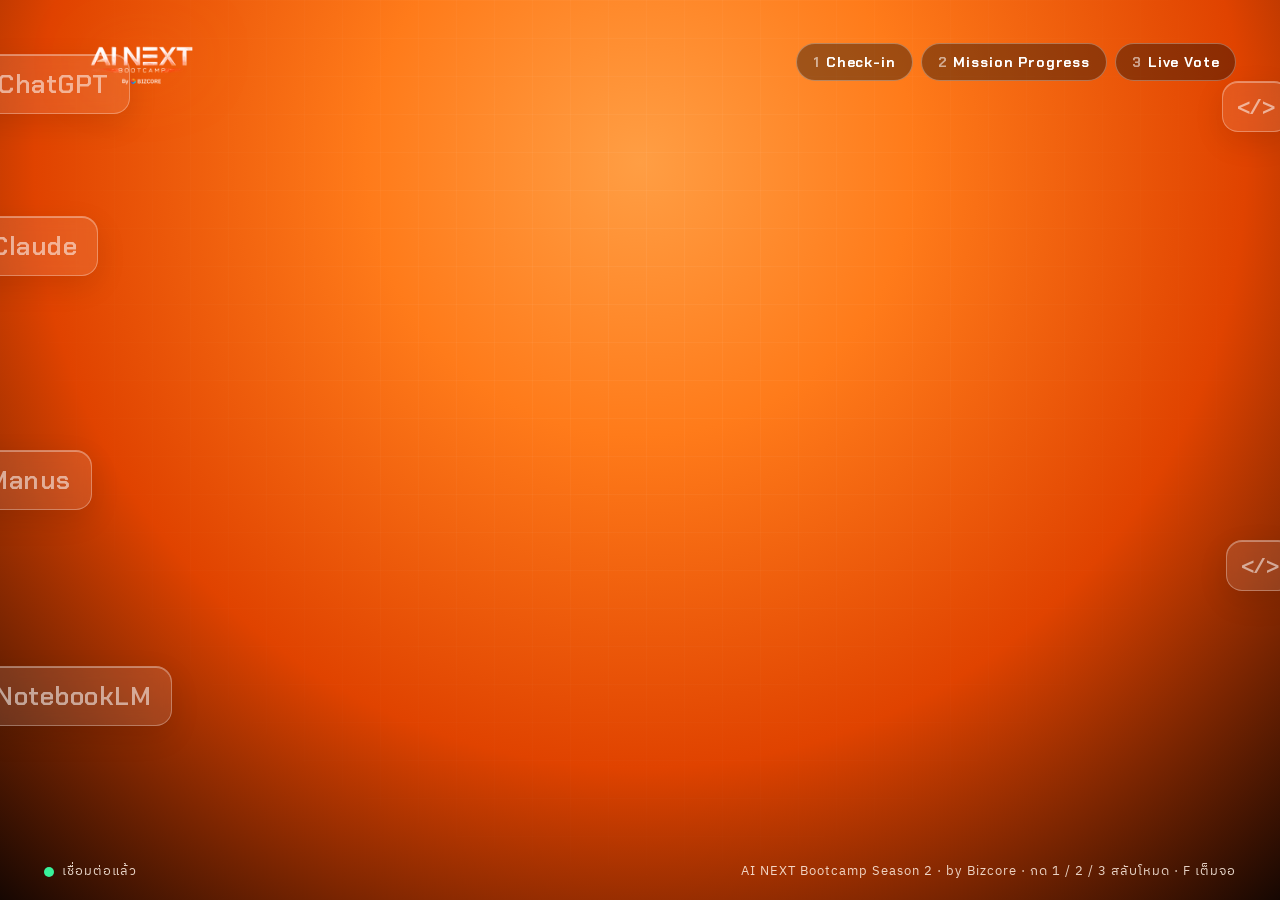
<file: wall.html>
<!DOCTYPE html>
<html lang="th">
<head>
<meta charset="utf-8">
<meta name="viewport" content="width=device-width, initial-scale=1">
<title>AI NEXT Season 2 — Live Wall</title>
<link rel="preconnect" href="https://fonts.googleapis.com">
<link href="https://fonts.googleapis.com/css2?family=Chakra+Petch:wght@500;600;700&family=IBM+Plex+Sans+Thai:wght@400;500;600;700&display=swap" rel="stylesheet">
<link rel="stylesheet" href="s2-theme.css">
<style>
  body{ overflow:hidden; height:100vh; }
  .wall{ position:relative; z-index:2; height:100vh; display:flex; flex-direction:column; padding:2.4vh 3.4vw 2vh; }
  .top{ display:flex; align-items:center; justify-content:space-between; gap:20px; }
  .top img{ height:clamp(60px,9vh,110px); width:auto; filter:drop-shadow(0 0 30px rgba(255,120,30,.5)); }
  .modes{ display:flex; gap:8px; }
  .modes button{ font-family:'Chakra Petch'; font-weight:700; font-size:clamp(12px,1.1vw,16px); letter-spacing:.06em; padding:9px 16px; border-radius:99px; cursor:pointer;
    color:#fff; background:rgba(17,9,6,.4); border:1px solid rgba(255,255,255,.3); }
  .modes button.on{ background:#fff; color:var(--cta-text); border-color:#fff; box-shadow:0 0 18px rgba(255,255,255,.55); }
  .modes button kbd{ font-family:inherit; opacity:.55; margin-right:6px; }
  .stage{ flex:1; position:relative; min-height:0; }
  .mode{ position:absolute; inset:0; display:none; flex-direction:column; align-items:center; justify-content:center; text-align:center; }
  .mode.on{ display:flex; animation:modeIn .6s ease both; }
  @keyframes modeIn{ from{ opacity:0; transform:translateY(20px) scale(.98); } to{ opacity:1; transform:none; } }
  .kick{ font-family:'Chakra Petch'; font-weight:700; font-size:clamp(14px,1.5vw,22px); letter-spacing:.5em; text-indent:.5em; color:var(--gold); text-transform:uppercase; }
  .ttl{ font-size:clamp(34px,4.6vw,72px); margin:.4vh 0 0; }
  .laser.w{ width:min(820px,70vw); margin:2vh auto; height:4px; }

  /* mode 1 — check-in */
  .count{ font-family:'Chakra Petch'; font-size:clamp(110px,19vw,280px); font-weight:700; line-height:1; font-variant-numeric:tabular-nums;
    background:var(--metal); -webkit-background-clip:text; background-clip:text; color:transparent; filter:drop-shadow(0 4px 30px rgba(255,90,0,.7)); }
  .count small{ font-size:.3em; }
  .label{ font-size:clamp(20px,2.3vw,34px); color:var(--muted); font-weight:700; }
  .bar{ width:min(820px,72vw); height:18px; border-radius:99px; margin:3vh auto 0; overflow:hidden; background:rgba(17,9,6,.45); border:1px solid rgba(255,255,255,.25); }
  .bar i{ display:block; height:100%; width:0; border-radius:99px; background:var(--laser); background-size:200% 100%; box-shadow:0 0 18px #FF7A00; transition:width 1s ease; }
  .recent{ display:flex; gap:12px; justify-content:center; flex-wrap:wrap; margin-top:4vh; max-width:88vw; }
  .chip{ padding:10px 22px; border-radius:99px; font-size:clamp(17px,1.8vw,26px); font-weight:700; animation:pop .5s ease; }
  .chip span{ color:var(--gold); font-family:'Chakra Petch'; font-size:.75em; margin-left:10px; }
  @keyframes pop{ from{ transform:scale(.5); opacity:0; } to{ transform:none; opacity:1; } }

  /* mode 2 — team leaderboard */
  .board{ width:min(1500px,94vw); display:grid; grid-template-columns:1fr 1fr; grid-auto-flow:column; gap:1.4vh 2.4vw; margin-top:2vh; }
  .trow{ display:flex; align-items:center; gap:14px; padding:1.1vh 18px; border-radius:16px; transition:transform .6s; }
  .trow .rk{ width:clamp(34px,3vw,48px); height:clamp(34px,3vw,48px); border-radius:50%; flex-shrink:0; display:flex; align-items:center; justify-content:center;
    background:var(--obsidian); border:2px solid rgba(255,145,50,.7); font-family:'Chakra Petch'; font-weight:700; color:var(--gold); font-size:clamp(13px,1.15vw,18px); }
  .trow.top1 .rk{ background:var(--gold); color:var(--cta-text); box-shadow:0 0 20px var(--gold); }
  .trow .tn{ font-family:'Chakra Petch'; font-weight:700; font-size:clamp(16px,1.6vw,26px); width:clamp(90px,9vw,150px); text-align:left; }
  .trow .tb{ flex:1; height:clamp(14px,1.5vh,22px); border-radius:99px; background:rgba(17,9,6,.45); overflow:hidden; }
  .trow .tb i{ display:block; height:100%; border-radius:99px; background:linear-gradient(90deg,#FF6D00,#FFD166,#FFF3D1); box-shadow:0 0 14px #FF7A00; transition:width 1.2s cubic-bezier(.2,.8,.2,1); }
  .trow .pc{ font-family:'Chakra Petch'; font-weight:700; font-size:clamp(16px,1.6vw,26px); width:clamp(60px,5vw,90px); text-align:right; font-variant-numeric:tabular-nums; }
  .trow .st{ font-size:clamp(11px,.95vw,15px); color:var(--muted); width:clamp(70px,6vw,110px); text-align:right; }

  /* mode 3 — vote race */
  .race{ width:min(1600px,95vw); display:grid; grid-template-columns:1fr 1fr; gap:2.4vw; margin-top:2vh; }
  .rgroup{ padding:2vh 1.6vw; border-radius:22px; }
  .rgroup h3{ margin:0 0 1.4vh; font-family:'Chakra Petch'; font-size:clamp(20px,2vw,32px); letter-spacing:.1em; text-align:left; display:flex; justify-content:space-between; align-items:baseline; }
  .rgroup h3 small{ font-size:.55em; color:var(--muted); letter-spacing:.05em; }
  .lanes{ position:relative; }
  .lane{ position:absolute; left:0; right:0; display:flex; align-items:center; gap:12px; transition:top .8s cubic-bezier(.2,.8,.2,1); }
  .lane .ln{ font-family:'Chakra Petch'; font-weight:700; font-size:clamp(15px,1.5vw,24px); width:clamp(84px,8vw,130px); text-align:left; }
  .lane .lb{ flex:1; height:clamp(22px,3.4vh,40px); border-radius:12px; background:rgba(17,9,6,.4); overflow:hidden; position:relative; }
  .lane .lb i{ position:absolute; left:0; top:0; bottom:0; border-radius:12px; background:linear-gradient(90deg,rgba(255,109,0,.85),#FFD166); box-shadow:0 0 16px rgba(255,122,0,.8); transition:width 1s cubic-bezier(.2,.8,.2,1); }
  .lane.lead .lb i{ background:linear-gradient(90deg,#FF6D00,#FFF3D1); }
  .lane .lv{ font-family:'Chakra Petch'; font-weight:700; font-size:clamp(18px,1.8vw,30px); width:clamp(44px,4vw,64px); text-align:right; font-variant-numeric:tabular-nums; }
  .lane.lead .ln::after{ content:' 👑'; }

  .foot{ display:flex; justify-content:space-between; align-items:center; color:var(--muted); font-size:clamp(11px,1vw,15px); letter-spacing:.08em; }
  .live-dot{ display:inline-block; width:10px; height:10px; border-radius:50%; background:#38F29B; margin-right:8px; animation:live 1.6s infinite; vertical-align:middle; }
  @keyframes live{ 0%{ box-shadow:0 0 0 0 rgba(56,242,155,.6); } 70%{ box-shadow:0 0 0 12px rgba(56,242,155,0); } 100%{ box-shadow:0 0 0 0 rgba(56,242,155,0); } }
  .empty{ color:var(--muted); font-size:clamp(16px,1.6vw,24px); padding:4vh; }
  @media (max-width:900px){ body{ overflow:auto; height:auto; } .wall{ height:auto; min-height:100vh; } .stage{ min-height:80vh; } .board,.race{ grid-template-columns:1fr; } .mode{ position:relative; inset:auto; } }
</style>
</head>
<body>
<div class="s2-tiles" aria-hidden="true">
  <div class="s2-tile t1">ChatGPT</div><div class="s2-tile t2">Claude</div><div class="s2-tile t3">Manus</div><div class="s2-tile t4">NotebookLM</div>
  <div class="s2-tile code t5">&lt;/&gt;</div><div class="s2-tile code t6">&lt;/&gt;</div>
</div>
<div class="wall">
  <div class="top">
    <img id="logo" alt="AI NEXT by Bizcore">
    <div class="modes" id="modes">
      <button data-mode="checkin"><kbd>1</kbd>Check-in</button>
      <button data-mode="missions"><kbd>2</kbd>Mission Progress</button>
      <button data-mode="votes"><kbd>3</kbd>Live Vote</button>
    </div>
  </div>

  <div class="stage">
    <section class="mode" id="m-checkin">
      <div class="kick">Season 2 · Live Check-in</div>
      <div class="count"><span id="n">0</span><small> / <span id="total">0</span></small></div>
      <div class="label"><span class="live-dot"></span>คนถึงงานแล้ว 🔥</div>
      <div class="bar"><i id="bar"></i></div>
      <div class="recent" id="recent"></div>
    </section>

    <section class="mode" id="m-missions">
      <div class="kick">Season 2 · NEXT Passport</div>
      <div class="s2-metal ttl">Mission Progress</div>
      <div class="laser w"></div>
      <div class="board" id="board"></div>
    </section>

    <section class="mode" id="m-votes">
      <div class="kick">AI NEXT Challenge</div>
      <div class="s2-metal ttl">Live Vote</div>
      <div class="laser w"></div>
      <div class="race">
        <div class="rgroup glass"><h3>GROUP 1 · A1–A5 <small id="g1sum"></small></h3><div class="lanes" id="g1"></div></div>
        <div class="rgroup glass"><h3>GROUP 2 · B1–B5 <small id="g2sum"></small></h3><div class="lanes" id="g2"></div></div>
      </div>
    </section>
  </div>

  <div class="foot"><span><span class="live-dot"></span><span id="status">เชื่อมต่อแล้ว</span></span><span>AI NEXT Bootcamp Season 2 · by Bizcore · กด 1 / 2 / 3 สลับโหมด · F เต็มจอ</span></div>
</div>

<script>/* โหลด config.js ใหม่ทุกครั้ง (กัน cache 10 นาทีของ GitHub Pages) */document.write('<script src="config.js?t=' + Date.now() + '"><\/script>');</script>
<script src="api.js"></script>
<script>
const C = window.AINEXT_CONFIG, { callApi, esc } = window.AINEXT;
document.getElementById('logo').src = C.LOGO;
const MODES = ['checkin', 'missions', 'votes'];
let mode = null, lastServerMode = null, last = null, cur = 0;

function setMode(m){
  if (MODES.indexOf(m) < 0 || m === mode) return;
  mode = m;
  MODES.forEach(x => document.getElementById('m-' + x).classList.toggle('on', x === m));
  document.querySelectorAll('#modes button').forEach(b => b.classList.toggle('on', b.dataset.mode === m));
  if (last) render(last, true);
}
document.querySelectorAll('#modes button').forEach(b => b.onclick = () => setMode(b.dataset.mode));
document.addEventListener('keydown', e => {
  if (e.key === '1' || e.key === '2' || e.key === '3') setMode(MODES[Number(e.key) - 1]);
  if (e.key === 'f' || e.key === 'F') { if (!document.fullscreenElement) document.documentElement.requestFullscreen && document.documentElement.requestFullscreen(); else document.exitFullscreen(); }
});

function animateTo(target){
  const el = document.getElementById('n');
  if (target === cur) { el.textContent = target; return; }
  const step = Math.max(1, Math.round(Math.abs(target - cur) / 20));
  (function tick(){ cur += target > cur ? Math.min(step, target - cur) : -Math.min(step, cur - target); el.textContent = cur; if (cur !== target) setTimeout(tick, 50); })();
}
function renderCheckin(d){
  document.getElementById('total').textContent = d.total;
  animateTo(d.checked || 0);
  document.getElementById('bar').style.width = (d.total ? d.checked / d.total * 100 : 0) + '%';
  const html = (d.recent || []).map(r => `<div class="chip glass">${esc(r.nick)}<span>${esc(r.group || '—')}</span></div>`).join('');
  const box = document.getElementById('recent'); if (box.dataset.h !== html) { box.innerHTML = html; box.dataset.h = html; }
}
function renderMissions(d){
  // เรียงตามชื่อกลุ่ม A1 → B5 (ไม่จัดอันดับ) · ซ้าย = Group 1, ขวา = Group 2
  const teams = (d.teams || []).slice().sort((a, b) => a.team.localeCompare(b.team, 'en', { numeric: true })), box = document.getElementById('board');
  box.style.gridTemplateRows = `repeat(${Math.ceil(teams.length / 2)}, auto)`;
  const best = Math.max(0, ...teams.map(t => t.pct));
  if (!teams.length) { box.innerHTML = '<div class="empty" style="grid-column:1/-1">ยังไม่มีข้อมูลทีม</div>'; return; }
  // keep existing row elements so bars animate between polls
  const order = teams.map(t => t.team).join('|');
  if (box.dataset.order !== order) {
    box.innerHTML = teams.map((t, i) => `<div class="trow glass" data-team="${esc(t.team)}"><div class="rk">G${t.group || (t.team[0] === 'A' ? 1 : 2)}</div><div class="tn">Team ${esc(t.team)}</div><div class="tb"><i style="width:0"></i></div><div class="pc">0%</div><div class="st"></div></div>`).join('');
    box.dataset.order = order;
  }
  teams.forEach((t, i) => {
    const row = box.children[i]; if (!row) return;
    row.classList.toggle('top1', best > 0 && t.pct === best);
    requestAnimationFrame(() => { row.querySelector('.tb i').style.width = t.pct + '%'; });
    row.querySelector('.pc').textContent = t.pct + '%';
    row.querySelector('.st').textContent = `${t.stamps}/${t.members * 3} ✦ · ${t.checked}/${t.members} คน`;
  });
}
function renderLanes(id, list, sumId){
  list = list.slice().sort((a, b) => a.team.localeCompare(b.team, 'en', { numeric: true }));   // A1 → A5 / B1 → B5 คงที่
  const box = document.getElementById(id), max = Math.max(1, ...list.map(x => x.votes));
  const total = list.reduce((s, x) => s + x.votes, 0);
  document.getElementById(sumId).textContent = total + ' โหวต';
  if (!list.length) { box.innerHTML = '<div class="empty">ยังไม่มีทีม</div>'; box.style.height = 'auto'; return; }
  const rowH = Math.max(34, Math.min(62, window.innerHeight * 0.058));
  box.style.height = (list.length * rowH) + 'px';
  list.forEach((x, i) => {
    let lane = box.querySelector(`[data-team="${CSS.escape(x.team)}"]`);
    if (!lane) { lane = document.createElement('div'); lane.className = 'lane'; lane.dataset.team = x.team; lane.style.top = (list.length * rowH) + 'px';
      lane.innerHTML = `<div class="ln">Team ${esc(x.team)}</div><div class="lb"><i style="width:0"></i></div><div class="lv">0</div>`; box.appendChild(lane); }
    requestAnimationFrame(() => { lane.style.top = (i * rowH) + 'px'; lane.querySelector('.lb i').style.width = (x.votes / max * 100) + '%'; });
    lane.classList.toggle('lead', x.votes > 0 && x.votes === max);
    lane.querySelector('.lv').textContent = x.votes;
  });
  box.querySelectorAll('.lane').forEach(l => { if (!list.some(x => x.team === l.dataset.team)) l.remove(); });
}
function render(d){
  if (mode === 'checkin') renderCheckin(d);
  else if (mode === 'missions') renderMissions(d);
  else if (mode === 'votes') { const v = d.votes || {}; renderLanes('g1', v.group1 || [], 'g1sum'); renderLanes('g2', v.group2 || [], 'g2sum'); }
}
async function tick(){
  try {
    const d = await callApi('getWall');
    if (!d || !d.success) { document.getElementById('status').textContent = 'กำลังเชื่อมต่อใหม่…'; return; }
    document.getElementById('status').textContent = 'อัปเดต ' + new Date().toLocaleTimeString('th-TH');
    last = d;
    // admin เปลี่ยนโหมด → ตามทันที; กดคีย์บอร์ดเอง → อยู่โหมดนั้นจนกว่า admin จะเปลี่ยนอีกครั้ง
    if (d.mode && d.mode !== lastServerMode) { lastServerMode = d.mode; setMode(d.mode); }
    if (!mode) setMode('checkin');
    render(d);
  } catch (e) { document.getElementById('status').textContent = 'ออฟไลน์ — กำลังลองใหม่'; }
}
tick();
window.AINEXT.jitterInterval(tick, C.WALL_POLL_MS, 1000);
</script>
</body>
</html>
</file>
<file: s2-theme.css>
/* =====================================================================
 * AI NEXT Season 2 · "Cyber-Solar Glass" design system
 * อิงจาก Key Visual ab-ai-next-01.jpg
 * ===================================================================== */
:root{
  --bg-grad: radial-gradient(circle at 50% 18%, #FF9E44 0%, #FF7B1A 28%, #E04300 62%, #160702 100%);
  --glass: rgba(255,255,255,.13);
  --glass-hi: rgba(255,255,255,.20);
  --glass-brd: rgba(255,255,255,.38);
  --glass-dark: rgba(22,8,3,.42);
  --obsidian: #110906;
  --obsidian-2: #1d0f09;
  --neon: #FF7A00;
  --neon-hot: #FF6D00;
  --neon-core: #FFF3D1;
  --gold: #FFD166;
  --ok: #38F29B;
  --danger: #FF8A7A;
  --text: #FFFFFF;
  --muted: rgba(255,240,228,.86);
  --cta-text: #1A0802;
  --laser: linear-gradient(90deg, transparent 0%, #FF6D00 20%, #FFF3D1 50%, #FF6D00 80%, transparent 100%);
  --metal: linear-gradient(180deg, #FFFFFF 0%, #FFF1E2 45%, #FFC48A 100%);
  --radius: 20px;
  --shadow: 0 12px 32px rgba(20,5,0,.24), inset 0 1px 1px rgba(255,255,255,.45);
}
*{ box-sizing:border-box; -webkit-tap-highlight-color:transparent; }
html,body{ min-height:100%; }
body{
  margin:0; color:var(--text); font-family:'IBM Plex Sans Thai',sans-serif;
  background:var(--bg-grad); background-color:#E04300; background-attachment:fixed;
  overflow-x:hidden;
}
a{ color:var(--gold); }

/* ---------- Floating glass AI tiles (background decoration) ---------- */
.s2-tiles{ position:fixed; inset:0; pointer-events:none; z-index:0; overflow:hidden; }
.s2-tiles::after{ /* soft circuit grid */
  content:''; position:absolute; inset:0;
  background-image:linear-gradient(rgba(255,255,255,.05) 1px,transparent 1px),linear-gradient(90deg,rgba(255,255,255,.05) 1px,transparent 1px);
  background-size:38px 38px; mask-image:radial-gradient(circle at 50% 30%, #000 0%, transparent 75%);
  -webkit-mask-image:radial-gradient(circle at 50% 30%, #000 0%, transparent 75%);
}
.s2-tile{
  position:absolute; padding:12px 20px; border-radius:16px;
  background:rgba(255,255,255,.11); border:1px solid rgba(255,255,255,.30);
  backdrop-filter:blur(8px); -webkit-backdrop-filter:blur(8px);
  font-family:'Chakra Petch',sans-serif; font-weight:600; font-size:clamp(14px,2.2vw,26px);
  color:rgba(255,255,255,.55); letter-spacing:.02em; white-space:nowrap;
  box-shadow:0 10px 30px rgba(0,0,0,.10), inset 0 1px 0 rgba(255,255,255,.35);
  animation:s2-tile 9s ease-in-out infinite; --r:-6deg;
}
.s2-tile.code{ padding:10px 14px; font-size:clamp(14px,2vw,22px); }
.s2-tile.t1{ top:6%;  left:-24px; --r:-7deg; }
.s2-tile.t2{ top:24%; left:-30px; --r:4deg;  animation-delay:-2s; }
.s2-tile.t3{ top:50%; left:-34px; --r:-3deg; animation-delay:-4s; }
.s2-tile.t4{ top:74%; left:-26px; --r:5deg;  animation-delay:-6s; }
.s2-tile.t5{ top:9%;  right:-10px; --r:8deg; animation-delay:-1s; }
.s2-tile.t6{ top:60%; right:-14px; --r:-6deg; animation-delay:-3s; }
.s2-tile.t7{ top:34%; right:-30px; --r:-4deg; animation-delay:-5s; }
@keyframes s2-tile{ 0%,100%{ transform:translateY(0) rotate(var(--r)); } 50%{ transform:translateY(-14px) rotate(calc(var(--r) * -0.6)); } }

/* ---------- Typography ---------- */
.s2-metal{
  font-family:'Chakra Petch',sans-serif; font-weight:700; text-transform:uppercase; letter-spacing:.04em;
  background:var(--metal); -webkit-background-clip:text; background-clip:text; color:transparent;
  filter:drop-shadow(0 2px 10px rgba(255,110,0,.55));
}
.s2-kicker{
  display:flex; align-items:center; gap:8px; font-family:'Chakra Petch'; font-weight:700; font-size:11px;
  letter-spacing:.28em; color:var(--gold); text-transform:uppercase;
}
.s2-kicker .bar{ width:22px; height:2px; background:var(--laser); box-shadow:0 0 8px var(--neon); }

/* ---------- Surfaces ---------- */
.glass{
  background:var(--glass); border:1px solid var(--glass-brd);
  backdrop-filter:blur(18px); -webkit-backdrop-filter:blur(18px);
  border-radius:var(--radius); box-shadow:var(--shadow);
}
.obsidian{
  position:relative; overflow:hidden; border-radius:22px;
  background:linear-gradient(150deg, rgba(34,16,9,.94), rgba(17,9,6,.97) 55%, rgba(10,4,2,.98));
  border:1px solid rgba(255,145,50,.55);
  box-shadow:0 16px 40px rgba(0,0,0,.45), 0 0 26px rgba(255,106,0,.25), inset 0 1px 0 rgba(255,255,255,.12);
}
.obsidian::before{ /* glossy visor reflection */
  content:''; position:absolute; left:-20%; top:-60%; width:140%; height:90%; pointer-events:none;
  background:linear-gradient(180deg, rgba(255,255,255,.10), rgba(255,255,255,0));
  transform:rotate(-6deg);
}
.laser{
  height:3px; width:100%; border-radius:99px; background:var(--laser);
  box-shadow:0 0 14px #FF7A00, 0 0 28px rgba(255,85,0,.6);
}

/* ---------- Buttons ---------- */
.btn-cta{
  display:inline-flex; align-items:center; justify-content:center; gap:9px; width:100%;
  padding:16px 20px; border:none; border-radius:15px; cursor:pointer;
  background:linear-gradient(90deg,#FFFFFF 0%,#FFE4C4 100%); color:var(--cta-text);
  font-family:'Chakra Petch'; font-weight:700; font-size:15.5px; letter-spacing:.04em;
  box-shadow:0 10px 28px rgba(0,0,0,.30), 0 0 22px rgba(255,200,120,.45);
  transition:transform .15s ease, box-shadow .15s ease;
}
.btn-cta:hover{ transform:translateY(-2px); }
.btn-cta:active{ transform:scale(.97); }
.btn-cta:disabled{ opacity:.5; cursor:not-allowed; transform:none; }
.btn-ghost{
  width:100%; padding:14px; border-radius:14px; cursor:pointer;
  background:rgba(255,255,255,.08); border:1px solid var(--glass-brd); color:var(--text);
  font-family:'Chakra Petch'; font-weight:600; font-size:14px;
  backdrop-filter:blur(10px); -webkit-backdrop-filter:blur(10px);
}
.btn-line{
  display:inline-flex; align-items:center; justify-content:center; gap:9px; width:100%;
  padding:15px 20px; border:none; border-radius:15px; cursor:pointer; text-decoration:none;
  background:#06C755; color:#fff; font-family:'Chakra Petch'; font-weight:700; font-size:15px;
  box-shadow:0 10px 26px rgba(6,199,85,.35);
}

/* ---------- Form fields ---------- */
.field{
  width:100%; padding:15px 17px; border-radius:14px; outline:none;
  background:rgba(17,9,6,.45); border:1px solid var(--glass-brd); color:var(--text);
  font-family:'IBM Plex Sans Thai'; font-size:16px;
}
.field::placeholder{ color:rgba(255,240,228,.55); }
.field:focus{ border-color:#fff; box-shadow:0 0 0 3px rgba(255,255,255,.18), 0 0 18px rgba(255,122,0,.4); }

@media (prefers-reduced-motion:reduce){ *{ animation:none!important; transition:none!important; } }
</file>
